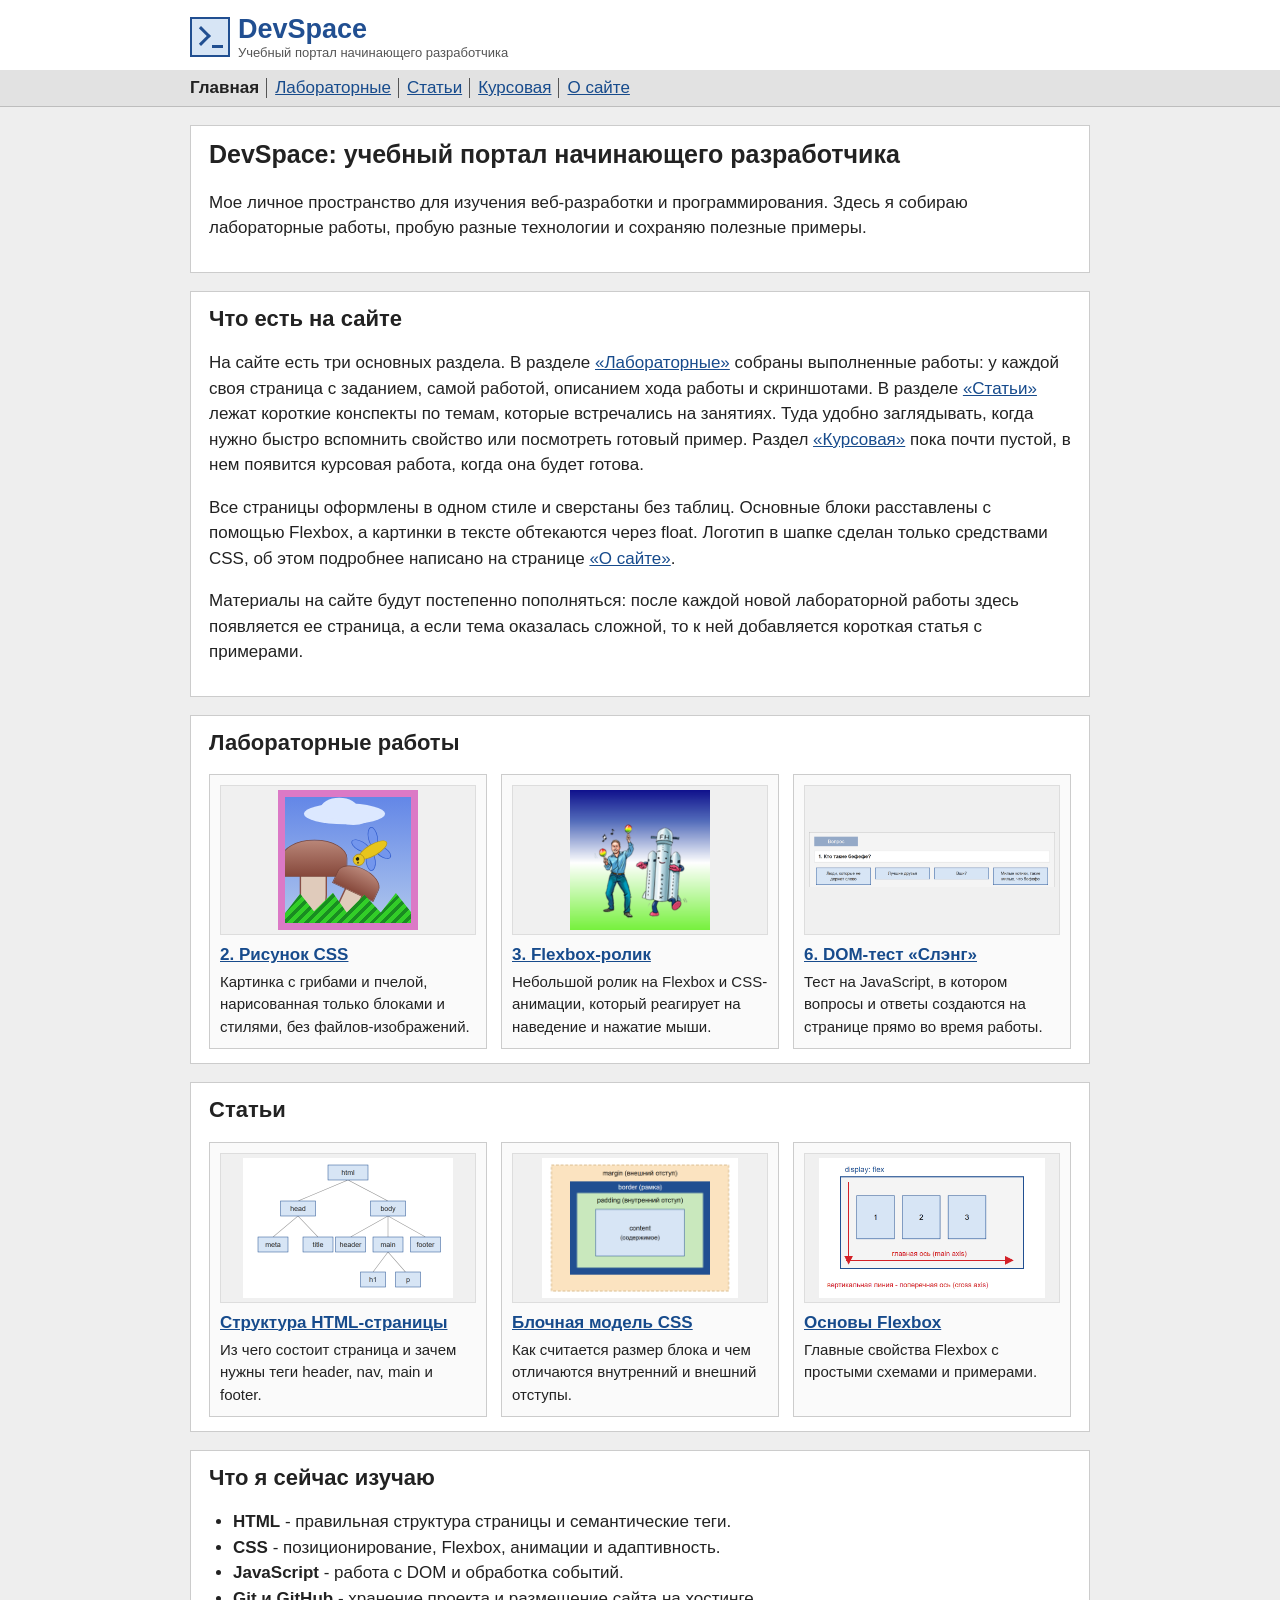
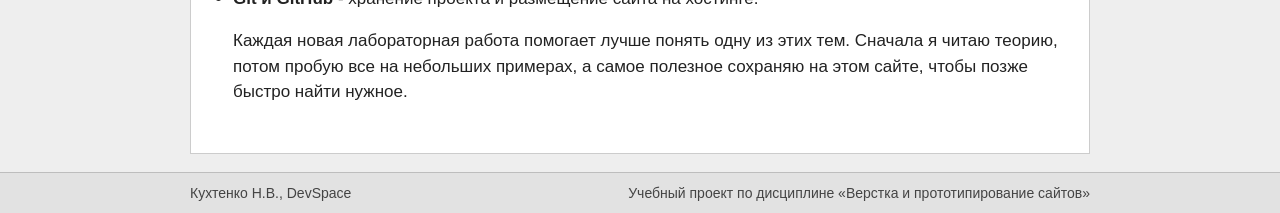
<file: index.html>
<!DOCTYPE html>
<html lang="ru">
<head>
  <meta charset="UTF-8">
  <meta name="viewport" content="width=device-width, initial-scale=1.0">
  <meta name="description" content="DevSpace - учебный портал начинающего разработчика: лабораторные работы по вёрстке, статьи о программировании и примеры HTML, CSS и JavaScript.">
  <title>DevSpace - учебный портал начинающего разработчика</title>
  <link rel="icon" type="image/png" href="images/favicon.png">
  <link rel="stylesheet" href="css/style.css">
  <link rel="stylesheet" href="css/pic.css">
</head>
<body>
  <header class="site-header">
    <input class="menu-toggle" id="menu-toggle" type="checkbox">
    <div class="container header-inner">
      <a class="brand" href="index.html" aria-label="DevSpace - главная страница">
        <span class="logo" aria-hidden="true"></span>
        <span>DevSpace<small>Учебный портал начинающего разработчика</small></span>
      </a>
      <label class="menu-btn" for="menu-toggle">Меню</label>
    </div>
    <nav class="site-nav" aria-label="Основное меню">
      <div class="container nav-inner">
        <a class="active" href="index.html">Главная</a>
        <a href="pages/labs.html">Лабораторные</a>
        <a href="pages/articles.html">Статьи</a>
        <a href="pages/coursework.html">Курсовая</a>
        <a href="pages/about.html">О сайте</a>
      </div>
    </nav>
  </header>

  <main class="container" id="content">
    <section class="intro" id="about" aria-labelledby="about-title">
      <h1 id="about-title">DevSpace: учебный портал начинающего разработчика</h1>
      <p>Мое личное пространство для изучения веб-разработки и программирования. Здесь я собираю лабораторные работы, пробую разные технологии и сохраняю полезные примеры.</p>
    </section>

    <section class="box" aria-labelledby="what-title">
      <h2 id="what-title">Что есть на сайте</h2>
      <p>На сайте есть три основных раздела. В разделе <a href="pages/labs.html">«Лабораторные»</a> собраны выполненные работы: у каждой своя страница с заданием, самой работой, описанием хода работы и скриншотами. В разделе <a href="pages/articles.html">«Статьи»</a> лежат короткие конспекты по темам, которые встречались на занятиях. Туда удобно заглядывать, когда нужно быстро вспомнить свойство или посмотреть готовый пример. Раздел <a href="pages/coursework.html">«Курсовая»</a> пока почти пустой, в нем появится курсовая работа, когда она будет готова.</p>
      <p>Все страницы оформлены в одном стиле и сверстаны без таблиц. Основные блоки расставлены с помощью Flexbox, а картинки в тексте обтекаются через float. Логотип в шапке сделан только средствами CSS, об этом подробнее написано на странице <a href="pages/about.html">«О сайте»</a>.</p>
      <p>Материалы на сайте будут постепенно пополняться: после каждой новой лабораторной работы здесь появляется ее страница, а если тема оказалась сложной, то к ней добавляется короткая статья с примерами.</p>
    </section>

    <section class="box" id="labs" aria-labelledby="labs-title">
      <h2 id="labs-title">Лабораторные работы</h2>
      <div class="cards">
        <article class="card">
          <a class="card-drawing" href="pages/lab2.html">
            <div class="picture" role="img" aria-label="Рисунок на CSS: облако, два гриба, пчела и трава">
              <div class="picture__scene" aria-hidden="true">
                <div class="cloud"></div>
                <div class="mushroom mushroom--large">
                  <div class="mushroom__stem"></div>
                  <div class="mushroom__cap"></div>
                </div>
                <div class="mushroom mushroom--small">
                  <div class="mushroom__stem"></div>
                  <div class="mushroom__cap"></div>
                </div>
                <div class="bee">
                  <span class="bee__wing bee__wing--top-left"></span>
                  <span class="bee__wing bee__wing--top-right"></span>
                  <span class="bee__wing bee__wing--bottom-left"></span>
                  <span class="bee__wing bee__wing--bottom-right"></span>
                  <span class="bee__body"></span>
                  <span class="bee__head"></span>
                </div>
                <div class="grass"></div>
              </div>
            </div>
          </a>
          <h3><a href="pages/lab2.html">2. Рисунок CSS</a></h3>
          <p>Картинка с грибами и пчелой, нарисованная только блоками и стилями, без файлов-изображений.</p>
        </article>
        <article class="card">
          <a href="pages/lab3.html"><img src="images/lab3/state-idle.png" alt="Кадр из Flexbox-ролика: человек и ракета на цветном фоне"></a>
          <h3><a href="pages/lab3.html">3. Flexbox-ролик</a></h3>
          <p>Небольшой ролик на Flexbox и CSS-анимации, который реагирует на наведение и нажатие мыши.</p>
        </article>
        <article class="card">
          <a href="pages/lab6.html"><img src="images/lab6/test-start.png" alt="DOM-тест: вопрос и четыре варианта ответа"></a>
          <h3><a href="pages/lab6.html">6. DOM-тест «Слэнг»</a></h3>
          <p>Тест на JavaScript, в котором вопросы и ответы создаются на странице прямо во время работы.</p>
        </article>
      </div>
    </section>

    <section class="box" id="articles" aria-labelledby="articles-title">
      <h2 id="articles-title">Статьи</h2>
      <div class="cards">
        <article class="card">
          <a href="pages/article-html.html"><img src="images/articles/html-tree.png" alt="Дерево тегов HTML-страницы"></a>
          <h3><a href="pages/article-html.html">Структура HTML-страницы</a></h3>
          <p>Из чего состоит страница и зачем нужны теги header, nav, main и footer.</p>
        </article>
        <article class="card">
          <a href="pages/article-box.html"><img src="images/articles/box-model.png" alt="Схема блочной модели: контент, padding, border и margin"></a>
          <h3><a href="pages/article-box.html">Блочная модель CSS</a></h3>
          <p>Как считается размер блока и чем отличаются внутренний и внешний отступы.</p>
        </article>
        <article class="card">
          <a href="pages/article-flex.html"><img src="images/articles/flex-axes.png" alt="Схема осей Flexbox: главная и поперечная"></a>
          <h3><a href="pages/article-flex.html">Основы Flexbox</a></h3>
          <p>Главные свойства Flexbox с простыми схемами и примерами.</p>
        </article>
      </div>
    </section>

    <section class="box" aria-labelledby="learn-title">
      <h2 id="learn-title">Что я сейчас изучаю</h2>
      <ul>
        <li><b>HTML</b> - правильная структура страницы и семантические теги.</li>
        <li><b>CSS</b> - позиционирование, Flexbox, анимации и адаптивность.</li>
        <li><b>JavaScript</b> - работа с DOM и обработка событий.</li>
        <li><b>Git и GitHub</b> - хранение проекта и размещение сайта на хостинге.</li>
        <p>Каждая новая лабораторная работа помогает лучше понять одну из этих тем. Сначала я читаю теорию, потом пробую все на небольших примерах, а самое полезное сохраняю на этом сайте, чтобы позже быстро найти нужное.</p>
      </ul>
    </section>
  </main>

  <footer class="site-footer">
    <div class="container footer-inner">
      <span>Кухтенко Н.В., DevSpace</span>
      <span>Учебный проект по дисциплине «Верстка и прототипирование сайтов»</span>
    </div>
  </footer>
</body>
</html>
</file>
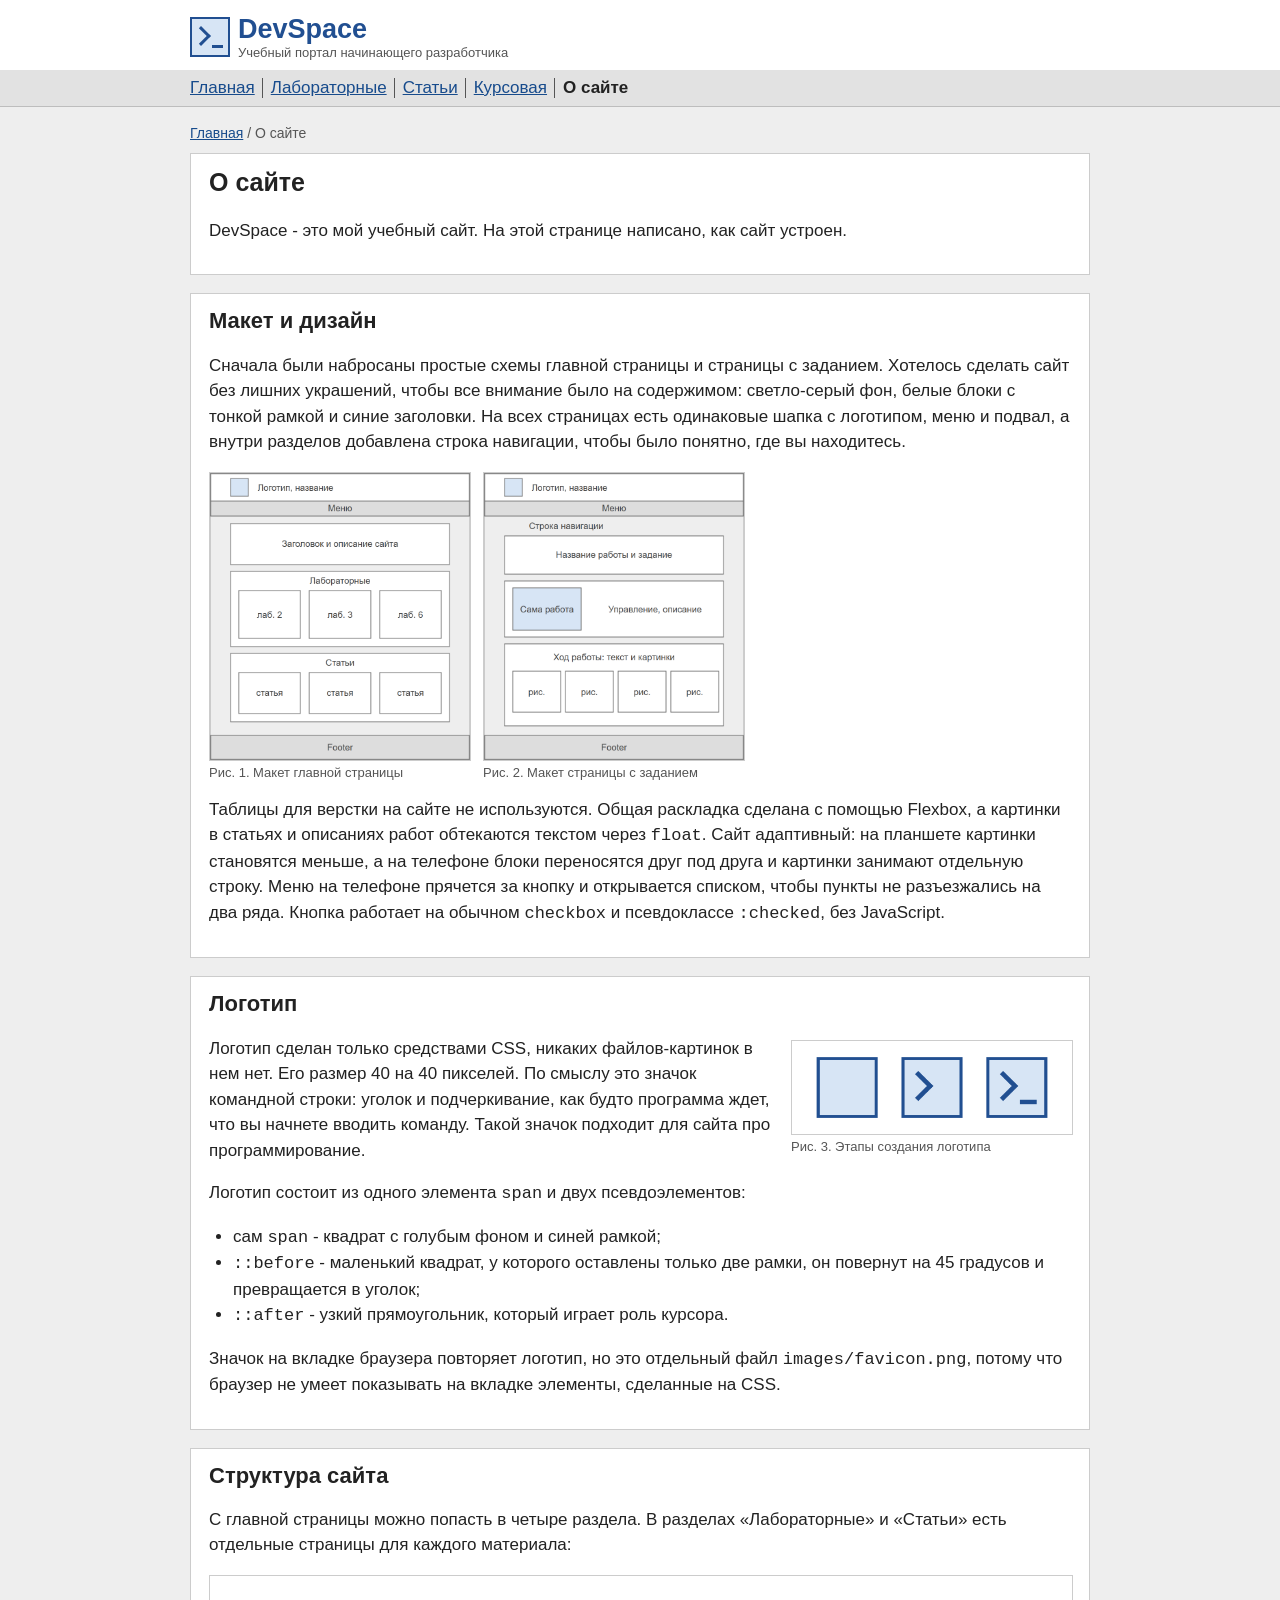
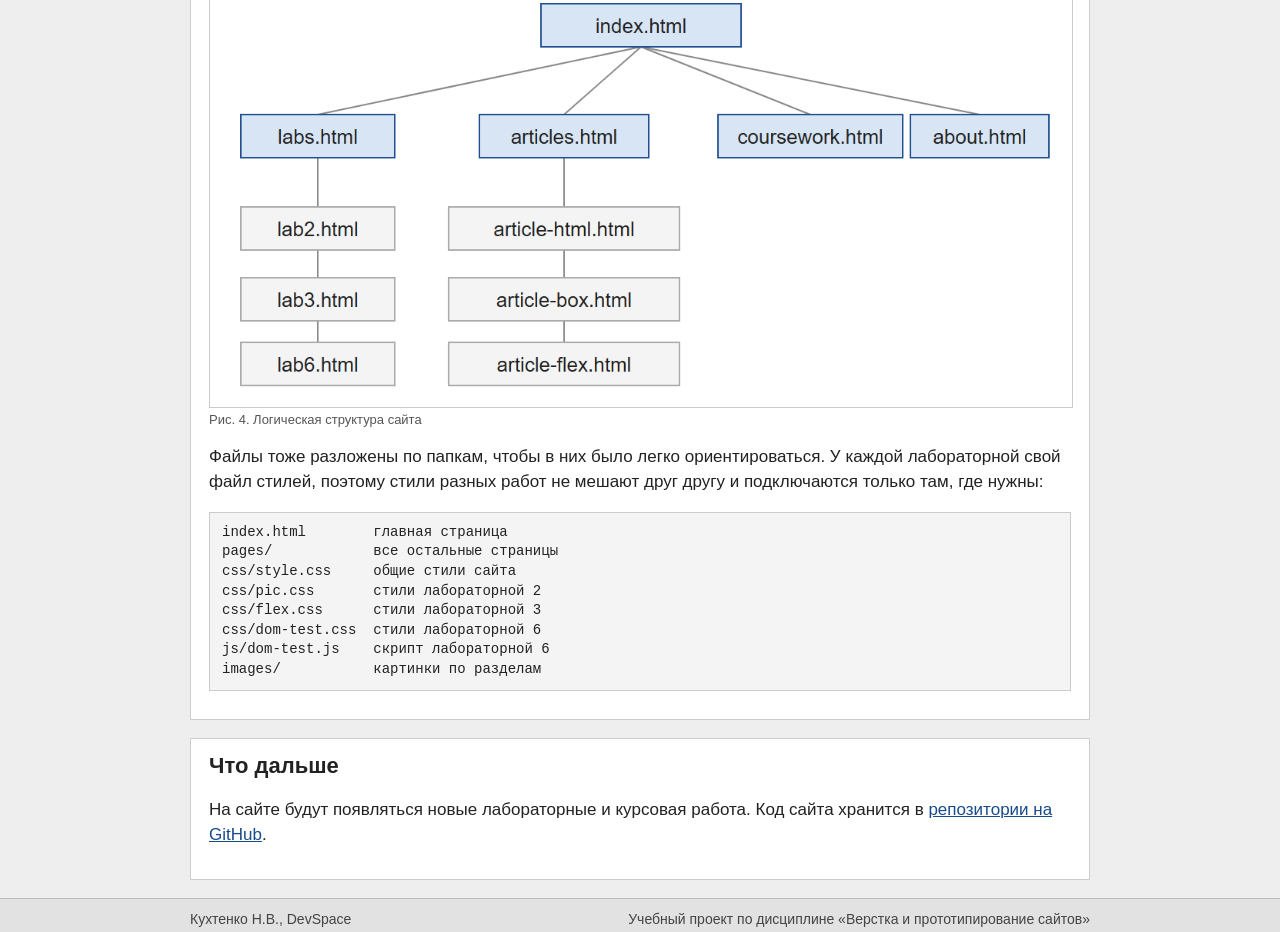
<file: pages/about.html>
<!DOCTYPE html>
<html lang="ru">
<head>
  <meta charset="UTF-8">
  <meta name="viewport" content="width=device-width, initial-scale=1.0">
  <meta name="description" content="Как устроен сайт DevSpace: макеты страниц, логотип на CSS и структура файлов.">
  <title>О сайте - DevSpace</title>
  <link rel="icon" type="image/png" href="../images/favicon.png">
  <link rel="stylesheet" href="../css/style.css">
</head>
<body>
  <header class="site-header">
    <input class="menu-toggle" id="menu-toggle" type="checkbox">
    <div class="container header-inner">
      <a class="brand" href="../index.html" aria-label="DevSpace - главная страница">
        <span class="logo" aria-hidden="true"></span>
        <span>DevSpace<small>Учебный портал начинающего разработчика</small></span>
      </a>
      <label class="menu-btn" for="menu-toggle">Меню</label>
    </div>
    <nav class="site-nav" aria-label="Основное меню">
      <div class="container nav-inner">
        <a href="../index.html">Главная</a>
        <a href="labs.html">Лабораторные</a>
        <a href="articles.html">Статьи</a>
        <a href="coursework.html">Курсовая</a>
        <a class="active" href="about.html">О сайте</a>
      </div>
    </nav>
  </header>

  <main class="container" id="content">
    <p class="breadcrumbs"><a href="../index.html">Главная</a> / О сайте</p>

    <section class="intro">
      <h1>О сайте</h1>
      <p>DevSpace - это мой учебный сайт. На этой странице написано, как сайт устроен.</p>
    </section>

    <section class="box" aria-labelledby="design-title">
      <h2 id="design-title">Макет и дизайн</h2>
      <p>Сначала были набросаны простые схемы главной страницы и страницы с заданием. Хотелось сделать сайт без лишних украшений, чтобы все внимание было на содержимом: светло-серый фон, белые блоки с тонкой рамкой и синие заголовки. На всех страницах есть одинаковые шапка с логотипом, меню и подвал, а внутри разделов добавлена строка навигации, чтобы было понятно, где вы находитесь.</p>
      <div class="pics-row">
        <figure class="pic">
          <img src="../images/about/mockup-home.png" alt="Макет главной страницы: шапка, меню, описание, карточки лабораторных и статей, подвал">
          <figcaption>Рис. 1. Макет главной страницы</figcaption>
        </figure>
        <figure class="pic">
          <img src="../images/about/mockup-lab.png" alt="Макет страницы с заданием: шапка, меню, описание, работа, ход работы и подвал">
          <figcaption>Рис. 2. Макет страницы с заданием</figcaption>
        </figure>
      </div>
      <p>Таблицы для верстки на сайте не используются. Общая раскладка сделана с помощью Flexbox, а картинки в статьях и описаниях работ обтекаются текстом через <code>float</code>. Сайт адаптивный: на планшете картинки становятся меньше, а на телефоне блоки переносятся друг под друга и картинки занимают отдельную строку. Меню на телефоне прячется за кнопку и открывается списком, чтобы пункты не разъезжались на два ряда. Кнопка работает на обычном <code>checkbox</code> и псевдоклассе <code>:checked</code>, без JavaScript.</p>
    </section>

    <section class="box" aria-labelledby="logo-title">
      <h2 id="logo-title">Логотип</h2>
      <figure class="pic pic-right">
        <img src="../images/about/logo-steps.png" alt="Три этапа логотипа: пустой квадрат, квадрат с уголком и квадрат с уголком и чертой">
        <figcaption>Рис. 3. Этапы создания логотипа</figcaption>
      </figure>
      <p>Логотип сделан только средствами CSS, никаких файлов-картинок в нем нет. Его размер 40 на 40 пикселей. По смыслу это значок командной строки: уголок и подчеркивание, как будто программа ждет, что вы начнете вводить команду. Такой значок подходит для сайта про программирование.</p>
      <p>Логотип состоит из одного элемента <code>span</code> и двух псевдоэлементов:</p>
      <ul>
        <li>сам <code>span</code> - квадрат с голубым фоном и синей рамкой;</li>
        <li><code>::before</code> - маленький квадрат, у которого оставлены только две рамки, он повернут на 45 градусов и превращается в уголок;</li>
        <li><code>::after</code> - узкий прямоугольник, который играет роль курсора.</li>
      </ul>
      <p>Значок на вкладке браузера повторяет логотип, но это отдельный файл <code>images/favicon.png</code>, потому что браузер не умеет показывать на вкладке элементы, сделанные на CSS.</p>
    </section>

    <section class="box" aria-labelledby="structure-title">
      <h2 id="structure-title">Структура сайта</h2>
      <p>С главной страницы можно попасть в четыре раздела. В разделах «Лабораторные» и «Статьи» есть отдельные страницы для каждого материала:</p>
      <figure class="pic">
        <img src="../images/about/site-map.png" alt="Карта сайта: главная страница, четыре раздела и вложенные страницы лабораторных и статей">
        <figcaption>Рис. 4. Логическая структура сайта</figcaption>
      </figure>
      <p>Файлы тоже разложены по папкам, чтобы в них было легко ориентироваться. У каждой лабораторной свой файл стилей, поэтому стили разных работ не мешают друг другу и подключаются только там, где нужны:</p>
      <pre><code>index.html        главная страница
pages/            все остальные страницы
css/style.css     общие стили сайта
css/pic.css       стили лабораторной 2
css/flex.css      стили лабораторной 3
css/dom-test.css  стили лабораторной 6
js/dom-test.js    скрипт лабораторной 6
images/           картинки по разделам</code></pre>
    </section>

    <section class="box" aria-labelledby="next-title">
      <h2 id="next-title">Что дальше</h2>
      <p>На сайте будут появляться новые лабораторные и курсовая работа. Код сайта хранится в <a href="https://github.com/nhd1232/Site_Kuhtenko">репозитории на GitHub</a>.</p>
    </section>
  </main>

  <footer class="site-footer">
    <div class="container footer-inner">
      <span>Кухтенко Н.В., DevSpace</span>
      <span>Учебный проект по дисциплине «Верстка и прототипирование сайтов»</span>
    </div>
  </footer>
</body>
</html>
</file>
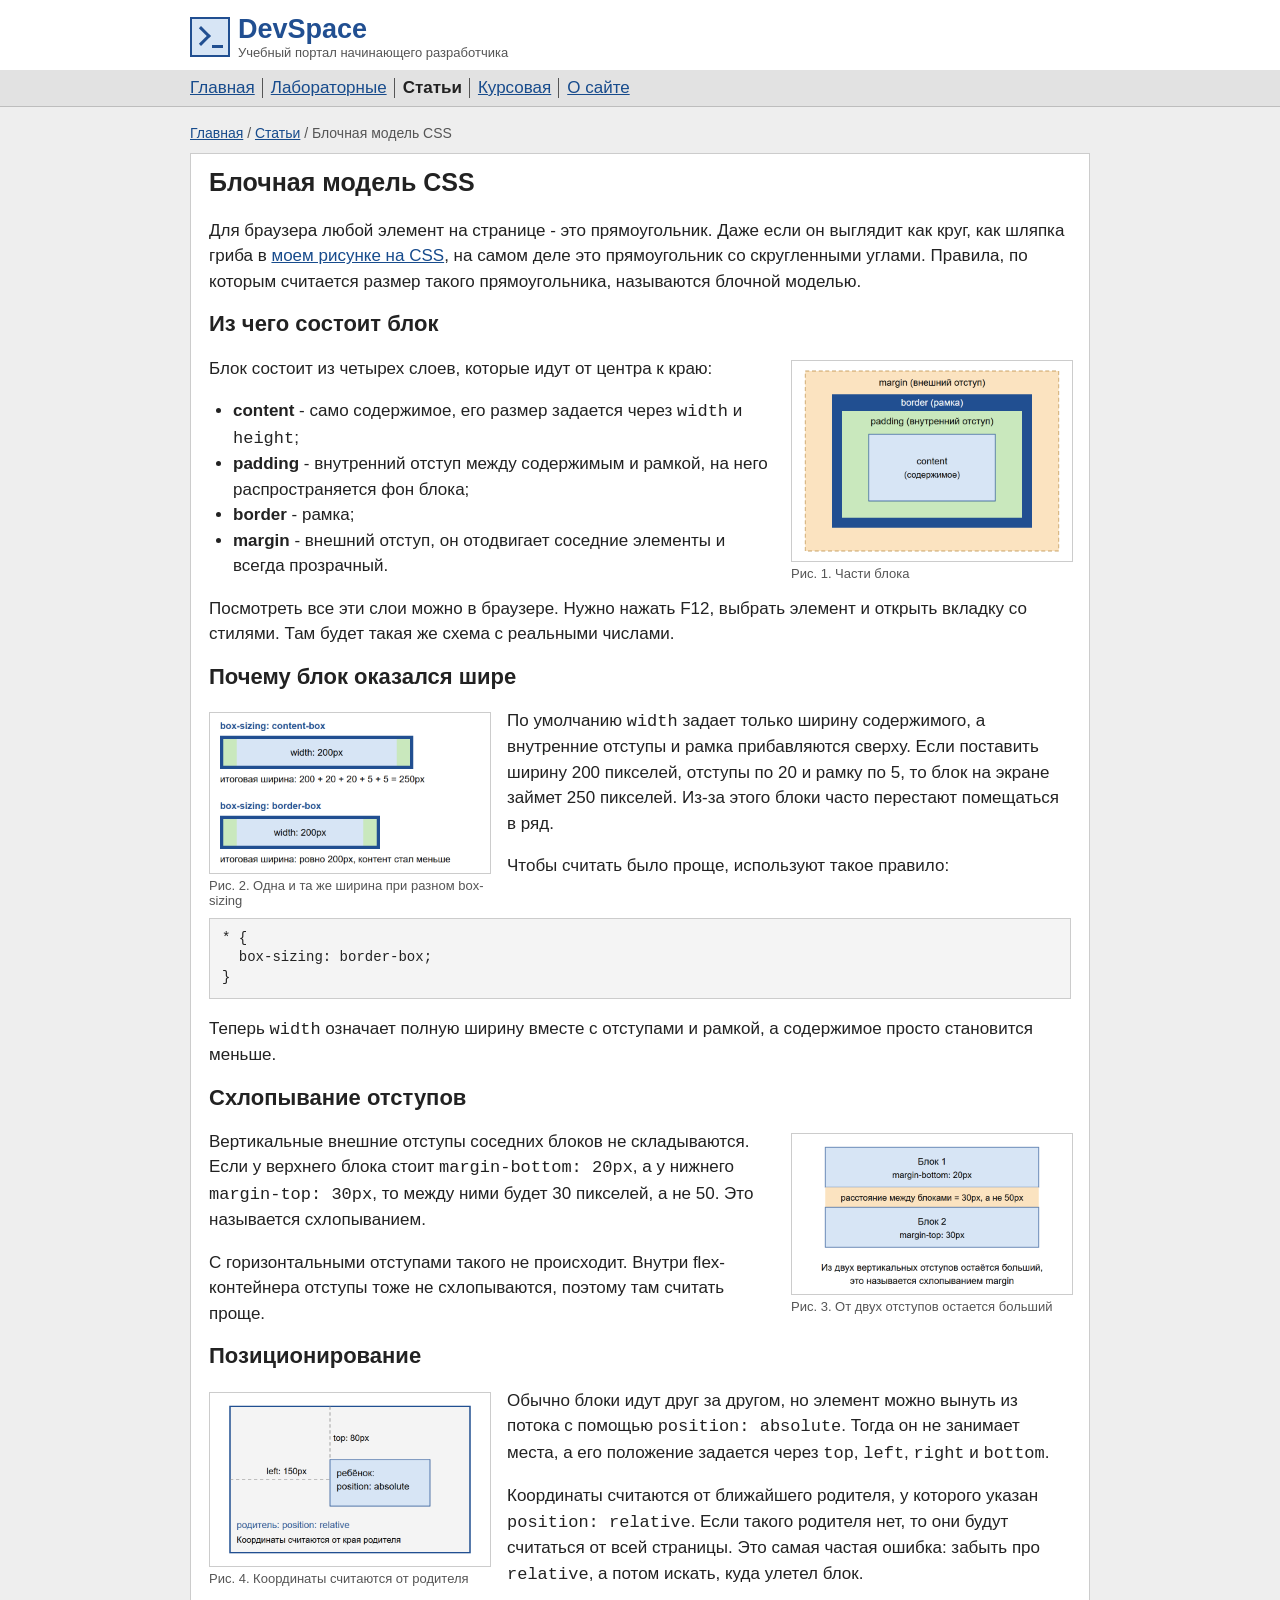
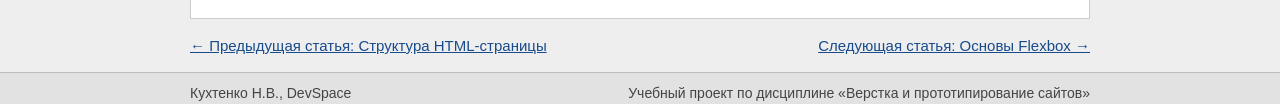
<file: pages/article-box.html>
<!DOCTYPE html>
<html lang="ru">
<head>
  <meta charset="UTF-8">
  <meta name="viewport" content="width=device-width, initial-scale=1.0">
  <meta name="description" content="Блочная модель CSS: содержимое, отступы, рамка, box-sizing и позиционирование.">
  <title>Блочная модель CSS - DevSpace</title>
  <link rel="icon" type="image/png" href="../images/favicon.png">
  <link rel="stylesheet" href="../css/style.css">
</head>
<body>
  <header class="site-header">
    <input class="menu-toggle" id="menu-toggle" type="checkbox">
    <div class="container header-inner">
      <a class="brand" href="../index.html" aria-label="DevSpace - главная страница">
        <span class="logo" aria-hidden="true"></span>
        <span>DevSpace<small>Учебный портал начинающего разработчика</small></span>
      </a>
      <label class="menu-btn" for="menu-toggle">Меню</label>
    </div>
    <nav class="site-nav" aria-label="Основное меню">
      <div class="container nav-inner">
        <a href="../index.html">Главная</a>
        <a href="labs.html">Лабораторные</a>
        <a class="active" href="articles.html">Статьи</a>
        <a href="coursework.html">Курсовая</a>
        <a href="about.html">О сайте</a>
      </div>
    </nav>
  </header>

  <main class="container" id="content">
    <p class="breadcrumbs"><a href="../index.html">Главная</a> / <a href="articles.html">Статьи</a> / Блочная модель CSS</p>

    <article class="box">
      <h1>Блочная модель CSS</h1>
      <p>Для браузера любой элемент на странице - это прямоугольник. Даже если он выглядит как круг, как шляпка гриба в <a href="lab2.html">моем рисунке на CSS</a>, на самом деле это прямоугольник со скругленными углами. Правила, по которым считается размер такого прямоугольника, называются блочной моделью.</p>

      <h2>Из чего состоит блок</h2>
      <figure class="pic pic-right">
        <img src="../images/articles/box-model.png" alt="Схема блочной модели: контент, padding, border и margin">
        <figcaption>Рис. 1. Части блока</figcaption>
      </figure>
      <p>Блок состоит из четырех слоев, которые идут от центра к краю:</p>
      <ul>
        <li><b>content</b> - само содержимое, его размер задается через <code>width</code> и <code>height</code>;</li>
        <li><b>padding</b> - внутренний отступ между содержимым и рамкой, на него распространяется фон блока;</li>
        <li><b>border</b> - рамка;</li>
        <li><b>margin</b> - внешний отступ, он отодвигает соседние элементы и всегда прозрачный.</li>
      </ul>
      <p>Посмотреть все эти слои можно в браузере. Нужно нажать F12, выбрать элемент и открыть вкладку со стилями. Там будет такая же схема с реальными числами.</p>

      <h2>Почему блок оказался шире</h2>
      <figure class="pic pic-left">
        <img src="../images/articles/box-sizing.png" alt="Сравнение: при content-box итоговая ширина 250 пикселей, при border-box ровно 200">
        <figcaption>Рис. 2. Одна и та же ширина при разном box-sizing</figcaption>
      </figure>
      <p>По умолчанию <code>width</code> задает только ширину содержимого, а внутренние отступы и рамка прибавляются сверху. Если поставить ширину 200 пикселей, отступы по 20 и рамку по 5, то блок на экране займет 250 пикселей. Из-за этого блоки часто перестают помещаться в ряд.</p>
      <p>Чтобы считать было проще, используют такое правило:</p>
      <pre><code>* {
  box-sizing: border-box;
}</code></pre>
      <p>Теперь <code>width</code> означает полную ширину вместе с отступами и рамкой, а содержимое просто становится меньше.</p>

      <h2>Схлопывание отступов</h2>
      <figure class="pic pic-right">
        <img src="../images/articles/box-margin.png" alt="Два блока друг над другом: отступы 20 и 30 пикселей дают расстояние 30 пикселей">
        <figcaption>Рис. 3. От двух отступов остается больший</figcaption>
      </figure>
      <p>Вертикальные внешние отступы соседних блоков не складываются. Если у верхнего блока стоит <code>margin-bottom: 20px</code>, а у нижнего <code>margin-top: 30px</code>, то между ними будет 30 пикселей, а не 50. Это называется схлопыванием.</p>
      <p>С горизонтальными отступами такого не происходит. Внутри flex-контейнера отступы тоже не схлопываются, поэтому там считать проще.</p>

      <h2>Позиционирование</h2>
      <figure class="pic pic-left">
        <img src="../images/articles/box-position.png" alt="Дочерний блок с абсолютным позиционированием внутри родителя, координаты считаются от края родителя">
        <figcaption>Рис. 4. Координаты считаются от родителя</figcaption>
      </figure>
      <p>Обычно блоки идут друг за другом, но элемент можно вынуть из потока с помощью <code>position: absolute</code>. Тогда он не занимает места, а его положение задается через <code>top</code>, <code>left</code>, <code>right</code> и <code>bottom</code>.</p>
      <p>Координаты считаются от ближайшего родителя, у которого указан <code>position: relative</code>. Если такого родителя нет, то они будут считаться от всей страницы. Это самая частая ошибка: забыть про <code>relative</code>, а потом искать, куда улетел блок.</p>
    </article>

    <p class="pager">
      <a href="article-html.html">&larr; Предыдущая статья: Структура HTML-страницы</a>
      <a href="article-flex.html">Следующая статья: Основы Flexbox &rarr;</a>
    </p>
  </main>

  <footer class="site-footer">
    <div class="container footer-inner">
      <span>Кухтенко Н.В., DevSpace</span>
      <span>Учебный проект по дисциплине «Верстка и прототипирование сайтов»</span>
    </div>
  </footer>
</body>
</html>
</file>
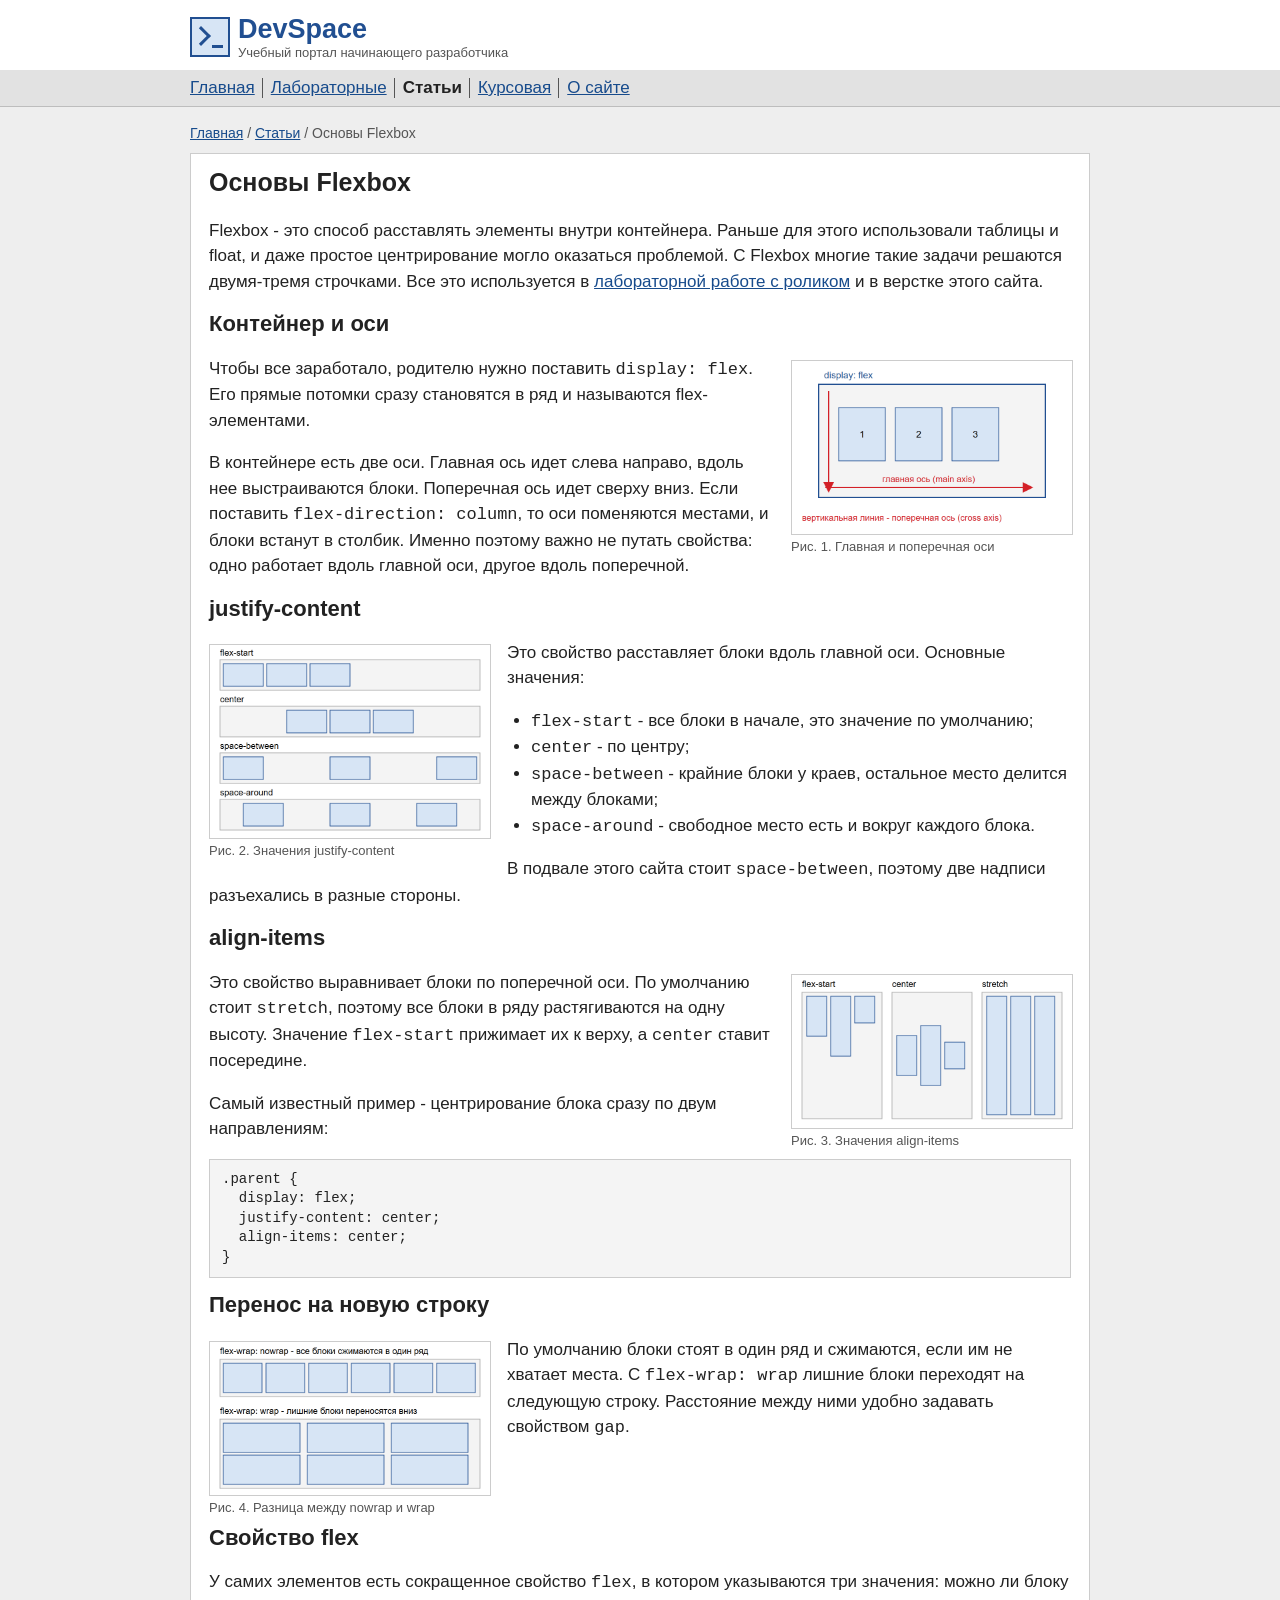
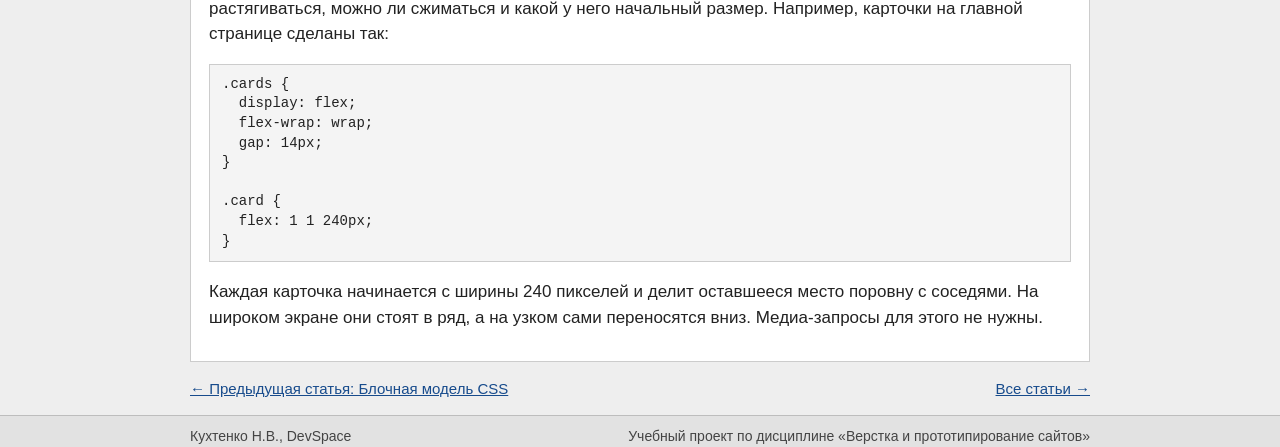
<file: pages/article-flex.html>
<!DOCTYPE html>
<html lang="ru">
<head>
  <meta charset="UTF-8">
  <meta name="viewport" content="width=device-width, initial-scale=1.0">
  <meta name="description" content="Основы Flexbox: оси, justify-content, align-items, flex-wrap и свойство flex.">
  <title>Основы Flexbox - DevSpace</title>
  <link rel="icon" type="image/png" href="../images/favicon.png">
  <link rel="stylesheet" href="../css/style.css">
</head>
<body>
  <header class="site-header">
    <input class="menu-toggle" id="menu-toggle" type="checkbox">
    <div class="container header-inner">
      <a class="brand" href="../index.html" aria-label="DevSpace - главная страница">
        <span class="logo" aria-hidden="true"></span>
        <span>DevSpace<small>Учебный портал начинающего разработчика</small></span>
      </a>
      <label class="menu-btn" for="menu-toggle">Меню</label>
    </div>
    <nav class="site-nav" aria-label="Основное меню">
      <div class="container nav-inner">
        <a href="../index.html">Главная</a>
        <a href="labs.html">Лабораторные</a>
        <a class="active" href="articles.html">Статьи</a>
        <a href="coursework.html">Курсовая</a>
        <a href="about.html">О сайте</a>
      </div>
    </nav>
  </header>

  <main class="container" id="content">
    <p class="breadcrumbs"><a href="../index.html">Главная</a> / <a href="articles.html">Статьи</a> / Основы Flexbox</p>

    <article class="box">
      <h1>Основы Flexbox</h1>
      <p>Flexbox - это способ расставлять элементы внутри контейнера. Раньше для этого использовали таблицы и float, и даже простое центрирование могло оказаться проблемой. С Flexbox многие такие задачи решаются двумя-тремя строчками. Все это используется в <a href="lab3.html">лабораторной работе с роликом</a> и в верстке этого сайта.</p>

      <h2>Контейнер и оси</h2>
      <figure class="pic pic-right">
        <img src="../images/articles/flex-axes.png" alt="Схема flex-контейнера с тремя блоками, главной и поперечной осями">
        <figcaption>Рис. 1. Главная и поперечная оси</figcaption>
      </figure>
      <p>Чтобы все заработало, родителю нужно поставить <code>display: flex</code>. Его прямые потомки сразу становятся в ряд и называются flex-элементами.</p>
      <p>В контейнере есть две оси. Главная ось идет слева направо, вдоль нее выстраиваются блоки. Поперечная ось идет сверху вниз. Если поставить <code>flex-direction: column</code>, то оси поменяются местами, и блоки встанут в столбик. Именно поэтому важно не путать свойства: одно работает вдоль главной оси, другое вдоль поперечной.</p>

      <h2>justify-content</h2>
      <figure class="pic pic-left">
        <img src="../images/articles/flex-justify.png" alt="Четыре варианта расстановки блоков вдоль главной оси">
        <figcaption>Рис. 2. Значения justify-content</figcaption>
      </figure>
      <p>Это свойство расставляет блоки вдоль главной оси. Основные значения:</p>
      <ul>
        <li><code>flex-start</code> - все блоки в начале, это значение по умолчанию;</li>
        <li><code>center</code> - по центру;</li>
        <li><code>space-between</code> - крайние блоки у краев, остальное место делится между блоками;</li>
        <li><code>space-around</code> - свободное место есть и вокруг каждого блока.</li>
      </ul>
      <p>В подвале этого сайта стоит <code>space-between</code>, поэтому две надписи разъехались в разные стороны.</p>

      <h2>align-items</h2>
      <figure class="pic pic-right">
        <img src="../images/articles/flex-align.png" alt="Три варианта выравнивания блоков по поперечной оси">
        <figcaption>Рис. 3. Значения align-items</figcaption>
      </figure>
      <p>Это свойство выравнивает блоки по поперечной оси. По умолчанию стоит <code>stretch</code>, поэтому все блоки в ряду растягиваются на одну высоту. Значение <code>flex-start</code> прижимает их к верху, а <code>center</code> ставит посередине.</p>
      <p>Самый известный пример - центрирование блока сразу по двум направлениям:</p>
      <pre><code>.parent {
  display: flex;
  justify-content: center;
  align-items: center;
}</code></pre>

      <h2>Перенос на новую строку</h2>
      <figure class="pic pic-left">
        <img src="../images/articles/flex-wrap.png" alt="Сравнение nowrap и wrap: в первом случае блоки сжаты, во втором перенесены вниз">
        <figcaption>Рис. 4. Разница между nowrap и wrap</figcaption>
      </figure>
      <p>По умолчанию блоки стоят в один ряд и сжимаются, если им не хватает места. С <code>flex-wrap: wrap</code> лишние блоки переходят на следующую строку. Расстояние между ними удобно задавать свойством <code>gap</code>.</p>

      <h2>Свойство flex</h2>
      <p>У самих элементов есть сокращенное свойство <code>flex</code>, в котором указываются три значения: можно ли блоку растягиваться, можно ли сжиматься и какой у него начальный размер. Например, карточки на главной странице сделаны так:</p>
      <pre><code>.cards {
  display: flex;
  flex-wrap: wrap;
  gap: 14px;
}

.card {
  flex: 1 1 240px;
}</code></pre>
      <p>Каждая карточка начинается с ширины 240 пикселей и делит оставшееся место поровну с соседями. На широком экране они стоят в ряд, а на узком сами переносятся вниз. Медиа-запросы для этого не нужны.</p>
    </article>

    <p class="pager">
      <a href="article-box.html">&larr; Предыдущая статья: Блочная модель CSS</a>
      <a href="articles.html">Все статьи &rarr;</a>
    </p>
  </main>

  <footer class="site-footer">
    <div class="container footer-inner">
      <span>Кухтенко Н.В., DevSpace</span>
      <span>Учебный проект по дисциплине «Верстка и прототипирование сайтов»</span>
    </div>
  </footer>
</body>
</html>
</file>
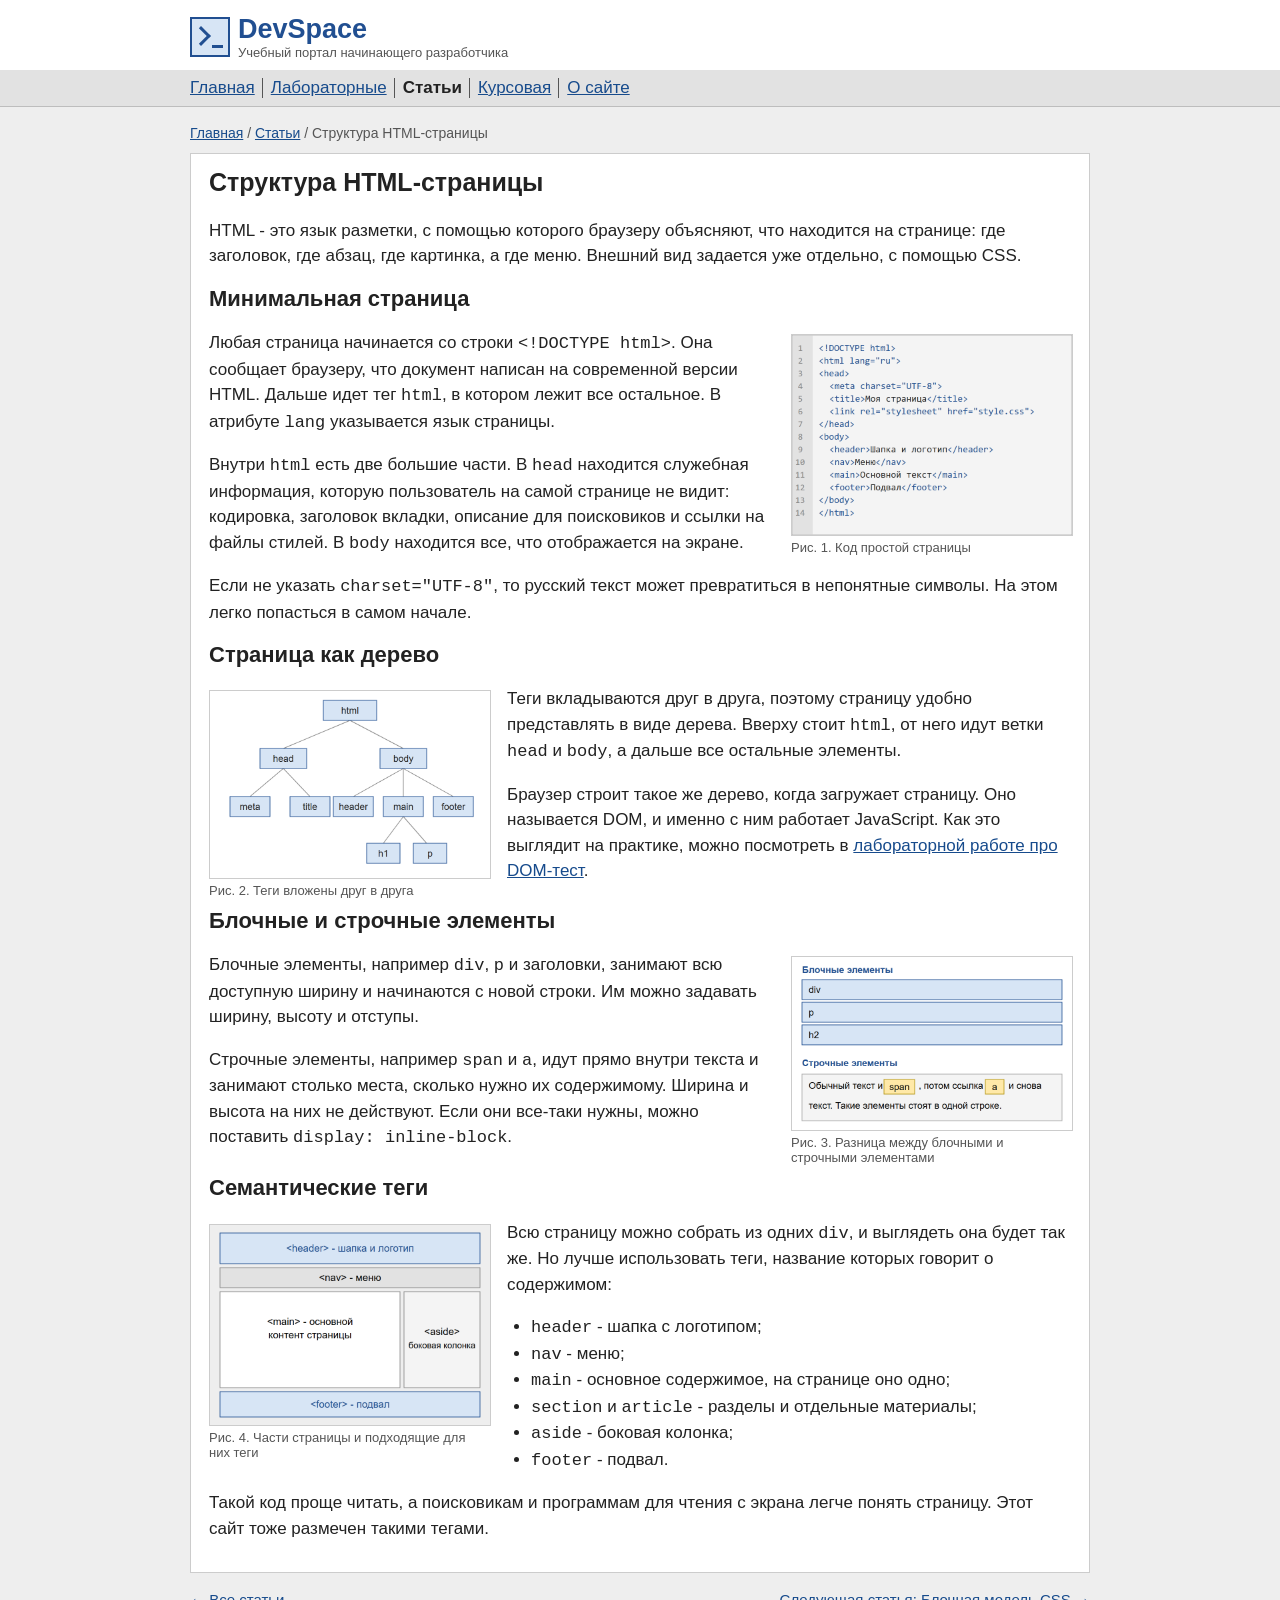
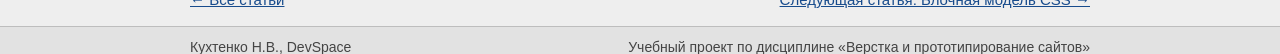
<file: pages/article-html.html>
<!DOCTYPE html>
<html lang="ru">
<head>
  <meta charset="UTF-8">
  <meta name="viewport" content="width=device-width, initial-scale=1.0">
  <meta name="description" content="Из чего состоит HTML-страница: основные теги, блочные и строчные элементы, семантическая разметка.">
  <title>Структура HTML-страницы - DevSpace</title>
  <link rel="icon" type="image/png" href="../images/favicon.png">
  <link rel="stylesheet" href="../css/style.css">
</head>
<body>
  <header class="site-header">
    <input class="menu-toggle" id="menu-toggle" type="checkbox">
    <div class="container header-inner">
      <a class="brand" href="../index.html" aria-label="DevSpace - главная страница">
        <span class="logo" aria-hidden="true"></span>
        <span>DevSpace<small>Учебный портал начинающего разработчика</small></span>
      </a>
      <label class="menu-btn" for="menu-toggle">Меню</label>
    </div>
    <nav class="site-nav" aria-label="Основное меню">
      <div class="container nav-inner">
        <a href="../index.html">Главная</a>
        <a href="labs.html">Лабораторные</a>
        <a class="active" href="articles.html">Статьи</a>
        <a href="coursework.html">Курсовая</a>
        <a href="about.html">О сайте</a>
      </div>
    </nav>
  </header>

  <main class="container" id="content">
    <p class="breadcrumbs"><a href="../index.html">Главная</a> / <a href="articles.html">Статьи</a> / Структура HTML-страницы</p>

    <article class="box">
      <h1>Структура HTML-страницы</h1>
      <p>HTML - это язык разметки, с помощью которого браузеру объясняют, что находится на странице: где заголовок, где абзац, где картинка, а где меню. Внешний вид задается уже отдельно, с помощью CSS.</p>

      <h2>Минимальная страница</h2>
      <figure class="pic pic-right">
        <img src="../images/articles/html-skeleton.png" alt="Пример кода простой HTML-страницы">
        <figcaption>Рис. 1. Код простой страницы</figcaption>
      </figure>
      <p>Любая страница начинается со строки <code>&lt;!DOCTYPE html&gt;</code>. Она сообщает браузеру, что документ написан на современной версии HTML. Дальше идет тег <code>html</code>, в котором лежит все остальное. В атрибуте <code>lang</code> указывается язык страницы.</p>
      <p>Внутри <code>html</code> есть две большие части. В <code>head</code> находится служебная информация, которую пользователь на самой странице не видит: кодировка, заголовок вкладки, описание для поисковиков и ссылки на файлы стилей. В <code>body</code> находится все, что отображается на экране.</p>
      <p>Если не указать <code>charset="UTF-8"</code>, то русский текст может превратиться в непонятные символы. На этом легко попасться в самом начале.</p>

      <h2>Страница как дерево</h2>
      <figure class="pic pic-left">
        <img src="../images/articles/html-tree.png" alt="Дерево тегов: html содержит head и body, в body лежат header, main и footer">
        <figcaption>Рис. 2. Теги вложены друг в друга</figcaption>
      </figure>
      <p>Теги вкладываются друг в друга, поэтому страницу удобно представлять в виде дерева. Вверху стоит <code>html</code>, от него идут ветки <code>head</code> и <code>body</code>, а дальше все остальные элементы.</p>
      <p>Браузер строит такое же дерево, когда загружает страницу. Оно называется DOM, и именно с ним работает JavaScript. Как это выглядит на практике, можно посмотреть в <a href="lab6.html">лабораторной работе про DOM-тест</a>.</p>

      <h2>Блочные и строчные элементы</h2>
      <figure class="pic pic-right">
        <img src="../images/articles/html-block-inline.png" alt="Блочные элементы стоят друг под другом, строчные идут внутри текста">
        <figcaption>Рис. 3. Разница между блочными и строчными элементами</figcaption>
      </figure>
      <p>Блочные элементы, например <code>div</code>, <code>p</code> и заголовки, занимают всю доступную ширину и начинаются с новой строки. Им можно задавать ширину, высоту и отступы.</p>
      <p>Строчные элементы, например <code>span</code> и <code>a</code>, идут прямо внутри текста и занимают столько места, сколько нужно их содержимому. Ширина и высота на них не действуют. Если они все-таки нужны, можно поставить <code>display: inline-block</code>.</p>

      <h2>Семантические теги</h2>
      <figure class="pic pic-left">
        <img src="../images/articles/html-layout.png" alt="Схема страницы: header, nav, main, aside и footer">
        <figcaption>Рис. 4. Части страницы и подходящие для них теги</figcaption>
      </figure>
      <p>Всю страницу можно собрать из одних <code>div</code>, и выглядеть она будет так же. Но лучше использовать теги, название которых говорит о содержимом:</p>
      <ul>
        <li><code>header</code> - шапка с логотипом;</li>
        <li><code>nav</code> - меню;</li>
        <li><code>main</code> - основное содержимое, на странице оно одно;</li>
        <li><code>section</code> и <code>article</code> - разделы и отдельные материалы;</li>
        <li><code>aside</code> - боковая колонка;</li>
        <li><code>footer</code> - подвал.</li>
      </ul>
      <p>Такой код проще читать, а поисковикам и программам для чтения с экрана легче понять страницу. Этот сайт тоже размечен такими тегами.</p>
    </article>

    <p class="pager">
      <a href="articles.html">&larr; Все статьи</a>
      <a href="article-box.html">Следующая статья: Блочная модель CSS &rarr;</a>
    </p>
  </main>

  <footer class="site-footer">
    <div class="container footer-inner">
      <span>Кухтенко Н.В., DevSpace</span>
      <span>Учебный проект по дисциплине «Верстка и прототипирование сайтов»</span>
    </div>
  </footer>
</body>
</html>
</file>
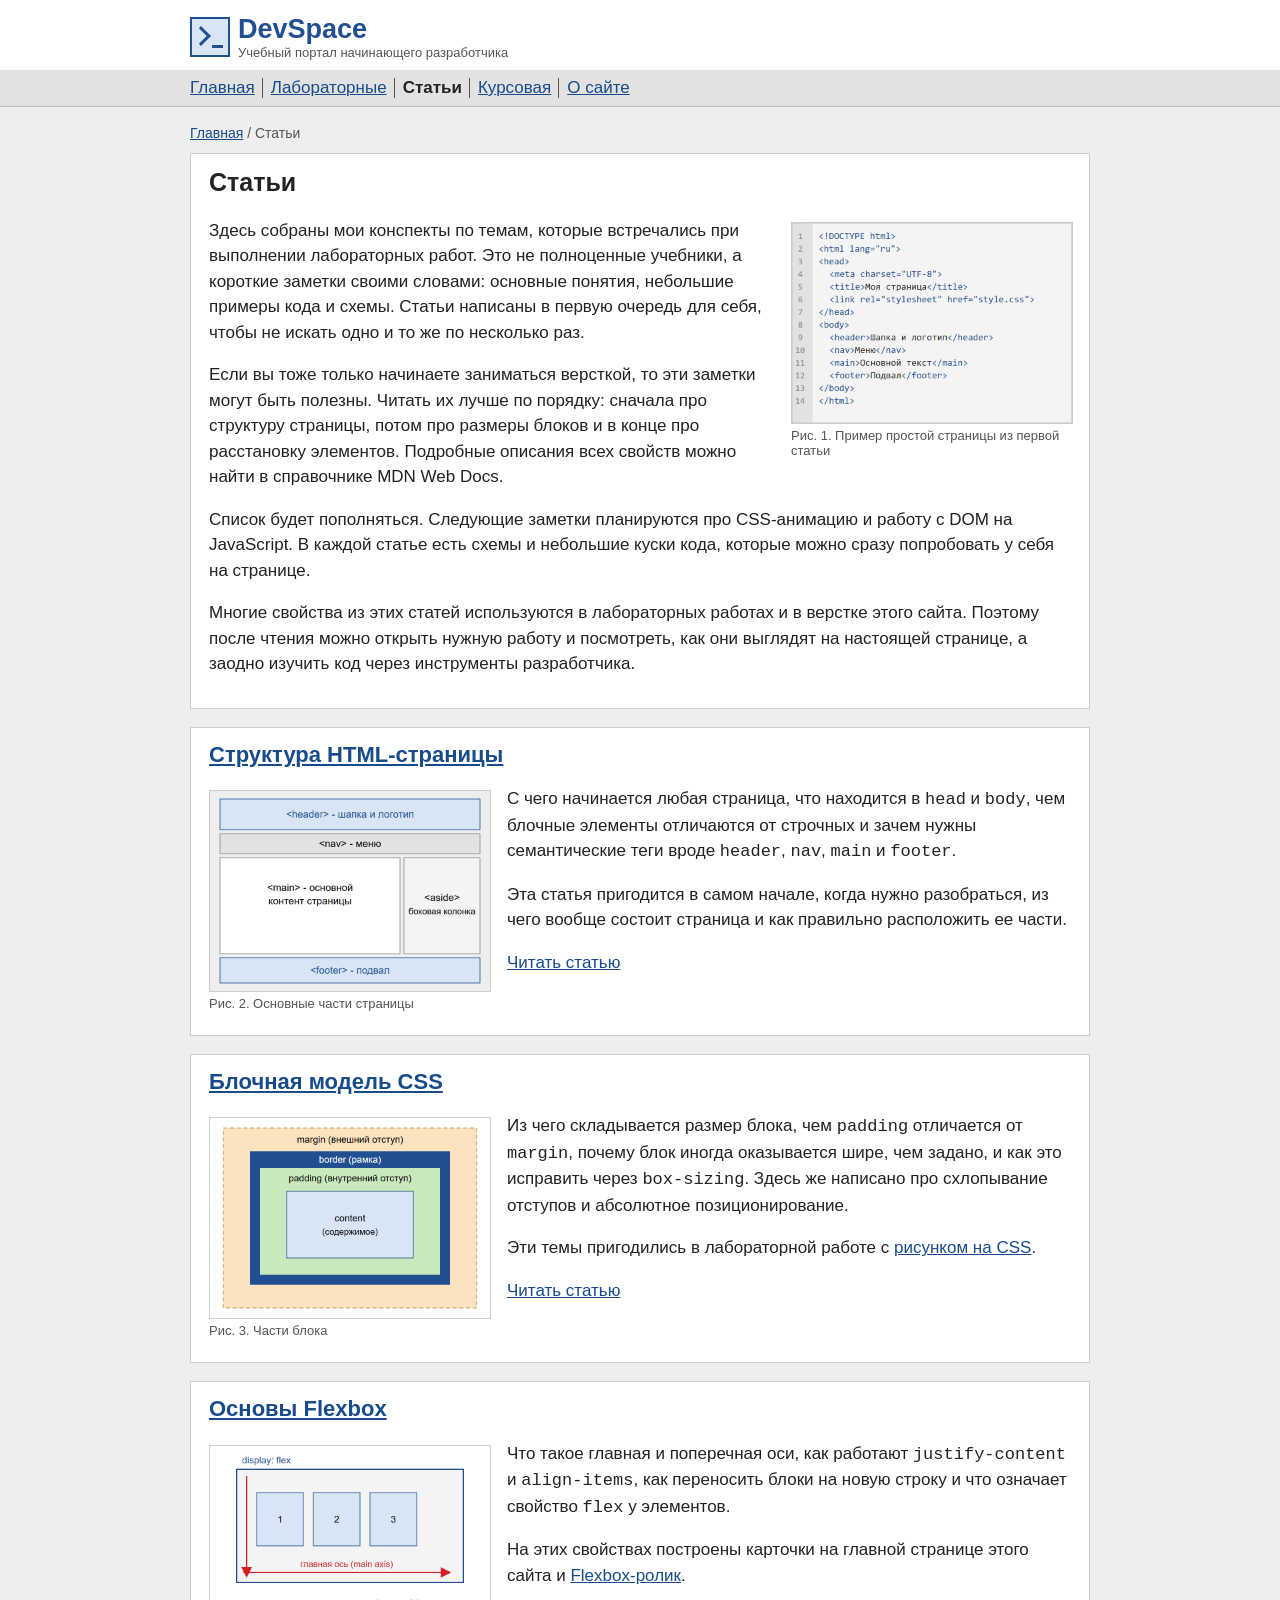
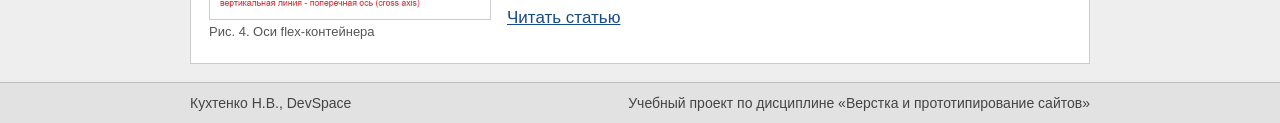
<file: pages/articles.html>
<!DOCTYPE html>
<html lang="ru">
<head>
  <meta charset="UTF-8">
  <meta name="viewport" content="width=device-width, initial-scale=1.0">
  <meta name="description" content="Короткие статьи и конспекты по HTML и CSS для начинающих.">
  <title>Статьи - DevSpace</title>
  <link rel="icon" type="image/png" href="../images/favicon.png">
  <link rel="stylesheet" href="../css/style.css">
</head>
<body>
  <header class="site-header">
    <input class="menu-toggle" id="menu-toggle" type="checkbox">
    <div class="container header-inner">
      <a class="brand" href="../index.html" aria-label="DevSpace - главная страница">
        <span class="logo" aria-hidden="true"></span>
        <span>DevSpace<small>Учебный портал начинающего разработчика</small></span>
      </a>
      <label class="menu-btn" for="menu-toggle">Меню</label>
    </div>
    <nav class="site-nav" aria-label="Основное меню">
      <div class="container nav-inner">
        <a href="../index.html">Главная</a>
        <a href="labs.html">Лабораторные</a>
        <a class="active" href="articles.html">Статьи</a>
        <a href="coursework.html">Курсовая</a>
        <a href="about.html">О сайте</a>
      </div>
    </nav>
  </header>

  <main class="container" id="content">
    <p class="breadcrumbs"><a href="../index.html">Главная</a> / Статьи</p>

    <section class="intro">
      <h1>Статьи</h1>
      <figure class="pic pic-right">
        <img src="../images/articles/html-skeleton.png" alt="Пример кода простой HTML-страницы">
        <figcaption>Рис. 1. Пример простой страницы из первой статьи</figcaption>
      </figure>
      <p>Здесь собраны мои конспекты по темам, которые встречались при выполнении лабораторных работ. Это не полноценные учебники, а короткие заметки своими словами: основные понятия, небольшие примеры кода и схемы. Статьи написаны в первую очередь для себя, чтобы не искать одно и то же по несколько раз.</p>
      <p>Если вы тоже только начинаете заниматься версткой, то эти заметки могут быть полезны. Читать их лучше по порядку: сначала про структуру страницы, потом про размеры блоков и в конце про расстановку элементов. Подробные описания всех свойств можно найти в справочнике MDN Web Docs.</p>
      <p>Список будет пополняться. Следующие заметки планируются про CSS-анимацию и работу с DOM на JavaScript. В каждой статье есть схемы и небольшие куски кода, которые можно сразу попробовать у себя на странице.</p>
      <p>Многие свойства из этих статей используются в лабораторных работах и в верстке этого сайта. Поэтому после чтения можно открыть нужную работу и посмотреть, как они выглядят на настоящей странице, а заодно изучить код через инструменты разработчика.</p>
    </section>

    <section class="box" aria-labelledby="art1-title">
      <h2 id="art1-title"><a href="article-html.html">Структура HTML-страницы</a></h2>
      <figure class="pic pic-left">
        <img src="../images/articles/html-layout.png" alt="Схема страницы: шапка, меню, основная часть, боковая колонка и подвал">
        <figcaption>Рис. 2. Основные части страницы</figcaption>
      </figure>
      <p>С чего начинается любая страница, что находится в <code>head</code> и <code>body</code>, чем блочные элементы отличаются от строчных и зачем нужны семантические теги вроде <code>header</code>, <code>nav</code>, <code>main</code> и <code>footer</code>.</p>
      <p>Эта статья пригодится в самом начале, когда нужно разобраться, из чего вообще состоит страница и как правильно расположить ее части.</p>
      <p><a href="article-html.html">Читать статью</a></p>
    </section>

    <section class="box" aria-labelledby="art2-title">
      <h2 id="art2-title"><a href="article-box.html">Блочная модель CSS</a></h2>
      <figure class="pic pic-left">
        <img src="../images/articles/box-model.png" alt="Схема блочной модели: контент, padding, border и margin">
        <figcaption>Рис. 3. Части блока</figcaption>
      </figure>
      <p>Из чего складывается размер блока, чем <code>padding</code> отличается от <code>margin</code>, почему блок иногда оказывается шире, чем задано, и как это исправить через <code>box-sizing</code>. Здесь же написано про схлопывание отступов и абсолютное позиционирование.</p>
      <p>Эти темы пригодились в лабораторной работе с <a href="lab2.html">рисунком на CSS</a>.</p>
      <p><a href="article-box.html">Читать статью</a></p>
    </section>

    <section class="box" aria-labelledby="art3-title">
      <h2 id="art3-title"><a href="article-flex.html">Основы Flexbox</a></h2>
      <figure class="pic pic-left">
        <img src="../images/articles/flex-axes.png" alt="Схема осей Flexbox: главная и поперечная">
        <figcaption>Рис. 4. Оси flex-контейнера</figcaption>
      </figure>
      <p>Что такое главная и поперечная оси, как работают <code>justify-content</code> и <code>align-items</code>, как переносить блоки на новую строку и что означает свойство <code>flex</code> у элементов.</p>
      <p>На этих свойствах построены карточки на главной странице этого сайта и <a href="lab3.html">Flexbox-ролик</a>.</p>
      <p><a href="article-flex.html">Читать статью</a></p>
    </section>
  </main>

  <footer class="site-footer">
    <div class="container footer-inner">
      <span>Кухтенко Н.В., DevSpace</span>
      <span>Учебный проект по дисциплине «Верстка и прототипирование сайтов»</span>
    </div>
  </footer>
</body>
</html>
</file>
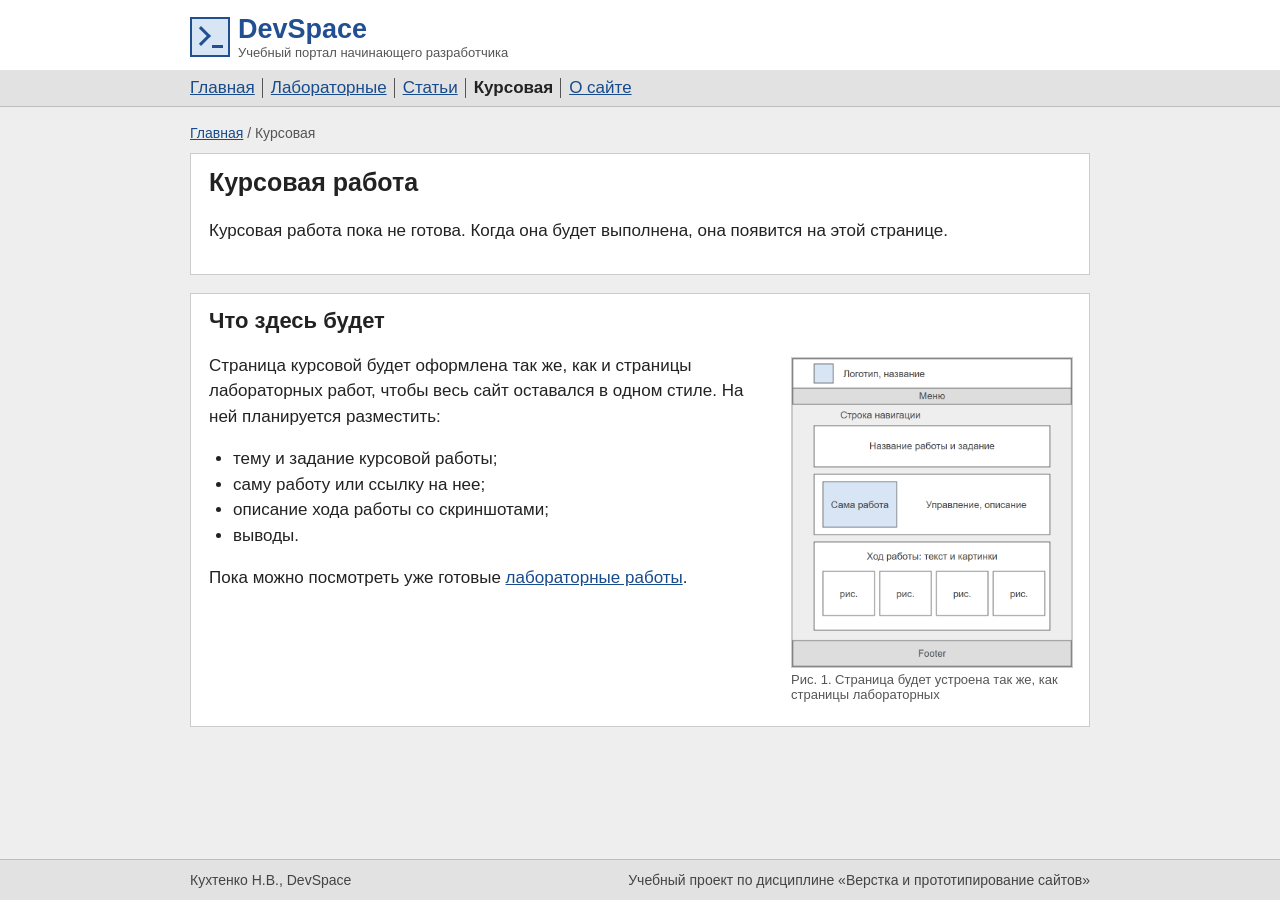
<file: pages/coursework.html>
<!DOCTYPE html>
<html lang="ru">
<head>
  <meta charset="UTF-8">
  <meta name="viewport" content="width=device-width, initial-scale=1.0">
  <meta name="description" content="Страница курсовой работы по дисциплине Верстка и прототипирование сайтов.">
  <title>Курсовая работа - DevSpace</title>
  <link rel="icon" type="image/png" href="../images/favicon.png">
  <link rel="stylesheet" href="../css/style.css">
</head>
<body>
  <header class="site-header">
    <input class="menu-toggle" id="menu-toggle" type="checkbox">
    <div class="container header-inner">
      <a class="brand" href="../index.html" aria-label="DevSpace - главная страница">
        <span class="logo" aria-hidden="true"></span>
        <span>DevSpace<small>Учебный портал начинающего разработчика</small></span>
      </a>
      <label class="menu-btn" for="menu-toggle">Меню</label>
    </div>
    <nav class="site-nav" aria-label="Основное меню">
      <div class="container nav-inner">
        <a href="../index.html">Главная</a>
        <a href="labs.html">Лабораторные</a>
        <a href="articles.html">Статьи</a>
        <a class="active" href="coursework.html">Курсовая</a>
        <a href="about.html">О сайте</a>
      </div>
    </nav>
  </header>

  <main class="container" id="content">
    <p class="breadcrumbs"><a href="../index.html">Главная</a> / Курсовая</p>

    <section class="intro">
      <h1>Курсовая работа</h1>
      <p>Курсовая работа пока не готова. Когда она будет выполнена, она появится на этой странице.</p>
    </section>

    <section class="box" aria-labelledby="plan-title">
      <h2 id="plan-title">Что здесь будет</h2>
      <figure class="pic pic-right">
        <img src="../images/about/mockup-lab.png" alt="Макет страницы с заданием: шапка, меню, описание, работа, ход работы и подвал">
        <figcaption>Рис. 1. Страница будет устроена так же, как страницы лабораторных</figcaption>
      </figure>
      <p>Страница курсовой будет оформлена так же, как и страницы лабораторных работ, чтобы весь сайт оставался в одном стиле. На ней планируется разместить:</p>
      <ul>
        <li>тему и задание курсовой работы;</li>
        <li>саму работу или ссылку на нее;</li>
        <li>описание хода работы со скриншотами;</li>
        <li>выводы.</li>
      </ul>
      <p>Пока можно посмотреть уже готовые <a href="labs.html">лабораторные работы</a>.</p>
    </section>
  </main>

  <footer class="site-footer">
    <div class="container footer-inner">
      <span>Кухтенко Н.В., DevSpace</span>
      <span>Учебный проект по дисциплине «Верстка и прототипирование сайтов»</span>
    </div>
  </footer>
</body>
</html>
</file>
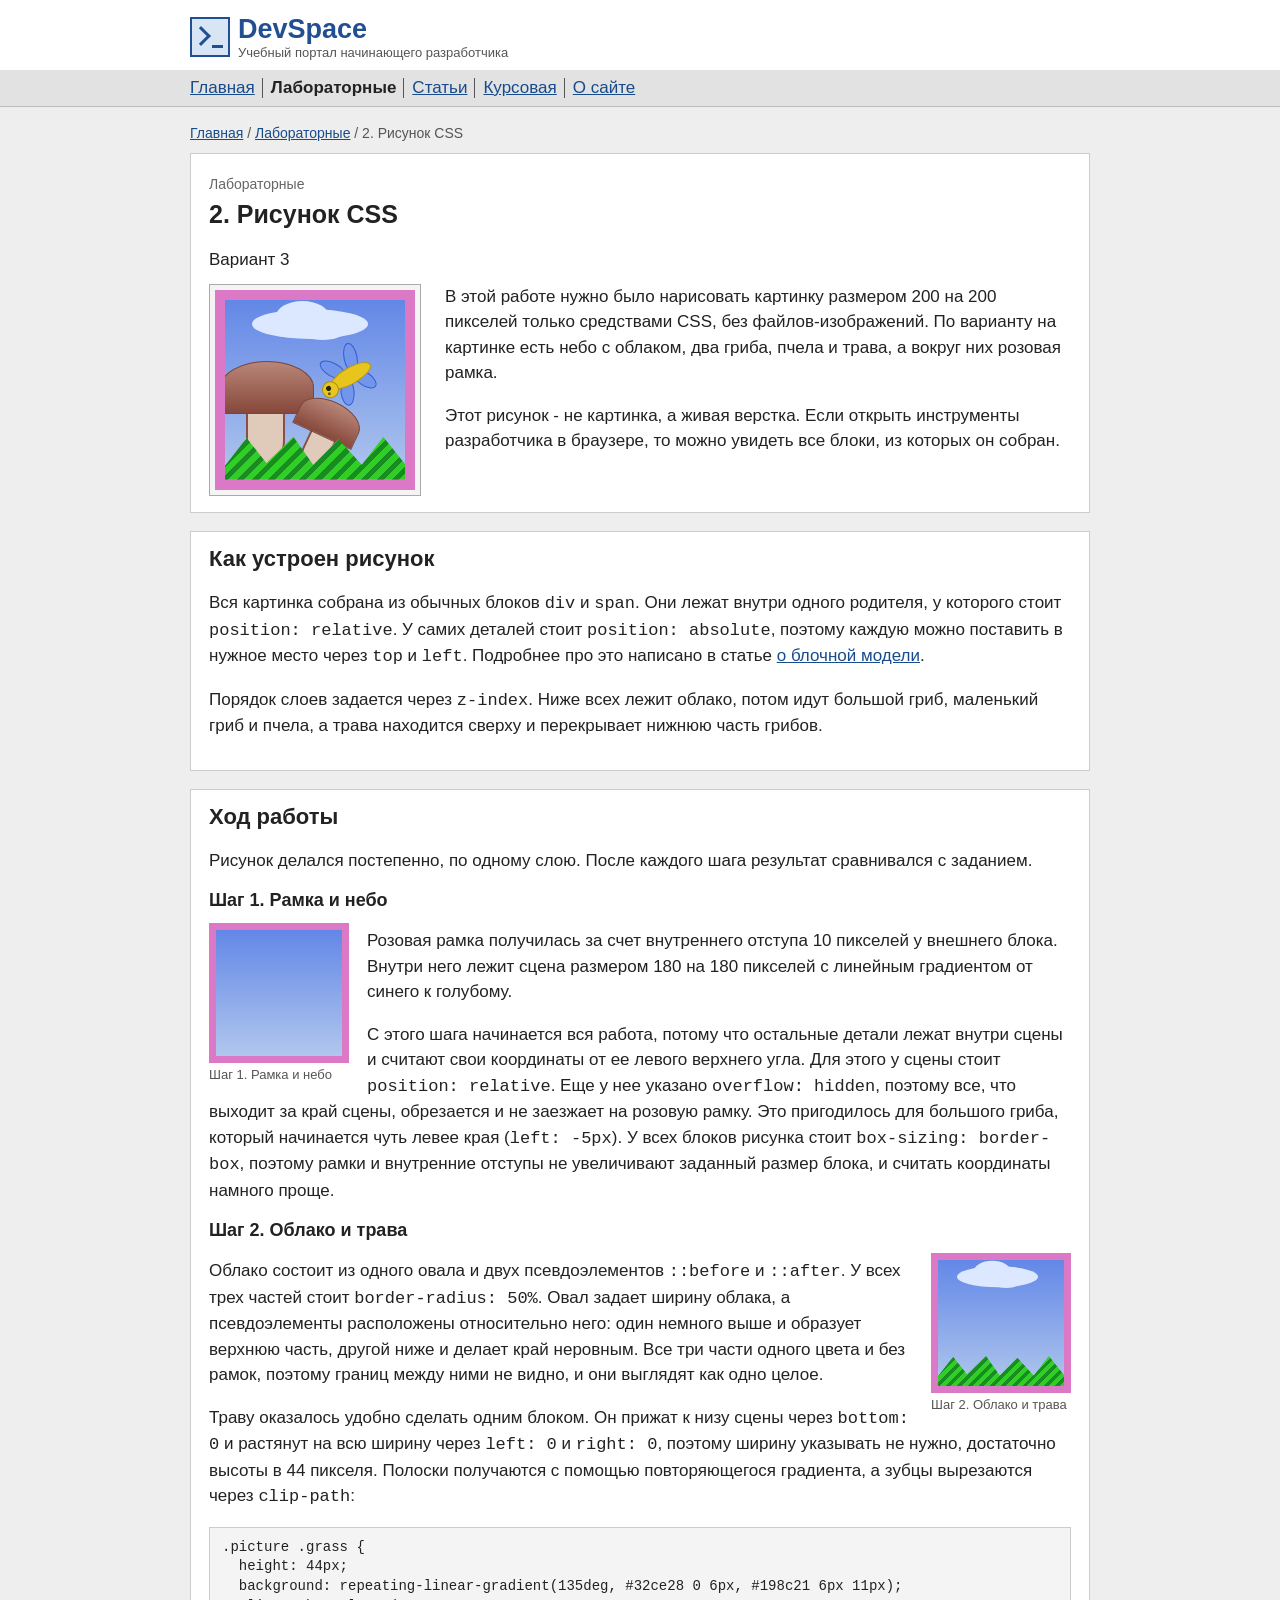
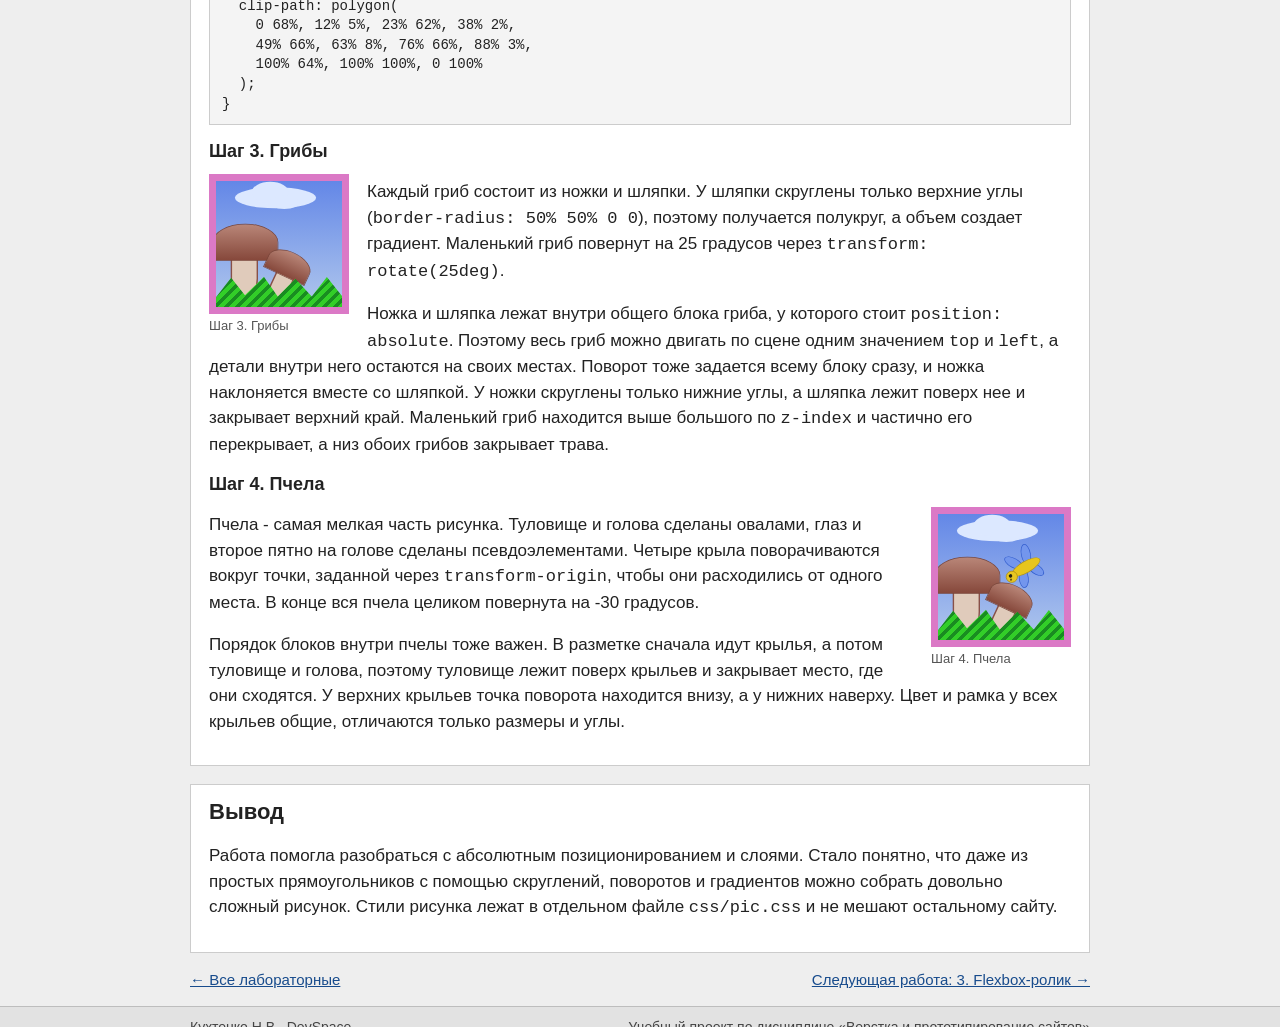
<file: pages/lab2.html>
<!DOCTYPE html>
<html lang="ru">
<head>
  <meta charset="UTF-8">
  <meta name="viewport" content="width=device-width, initial-scale=1.0">
  <meta name="description" content="Лабораторная работа 2: рисунок на чистом CSS, вариант 3.">
  <title>2. Рисунок CSS - DevSpace</title>
  <link rel="icon" type="image/png" href="../images/favicon.png">
  <link rel="stylesheet" href="../css/style.css">
  <link rel="stylesheet" href="../css/pic.css">
</head>
<body>
  <header class="site-header">
    <input class="menu-toggle" id="menu-toggle" type="checkbox">
    <div class="container header-inner">
      <a class="brand" href="../index.html" aria-label="DevSpace - главная страница">
        <span class="logo" aria-hidden="true"></span>
        <span>DevSpace<small>Учебный портал начинающего разработчика</small></span>
      </a>
      <label class="menu-btn" for="menu-toggle">Меню</label>
    </div>
    <nav class="site-nav" aria-label="Основное меню">
      <div class="container nav-inner">
        <a href="../index.html">Главная</a>
        <a class="active" href="labs.html">Лабораторные</a>
        <a href="articles.html">Статьи</a>
        <a href="coursework.html">Курсовая</a>
        <a href="about.html">О сайте</a>
      </div>
    </nav>
  </header>

  <main class="container" id="content">
    <p class="breadcrumbs"><a href="../index.html">Главная</a> / <a href="labs.html">Лабораторные</a> / 2. Рисунок CSS</p>

    <section class="lab" aria-labelledby="lab-title">
      <div class="lab-heading">
        <p class="section-label">Лабораторные</p>
        <h1 id="lab-title">2. Рисунок CSS</h1>
        <p class="lab-subtitle">Вариант 3</p>
      </div>

      <div class="lab-content lab-row">
        <figure class="drawing">
          <div class="picture" role="img" aria-label="Рисунок: облако, два гриба, пчела и трава">
            <div class="picture__scene" aria-hidden="true">
              <div class="cloud"></div>

              <div class="mushroom mushroom--large">
                <div class="mushroom__stem"></div>
                <div class="mushroom__cap"></div>
              </div>

              <div class="mushroom mushroom--small">
                <div class="mushroom__stem"></div>
                <div class="mushroom__cap"></div>
              </div>

              <div class="bee">
                <span class="bee__wing bee__wing--top-left"></span>
                <span class="bee__wing bee__wing--top-right"></span>
                <span class="bee__wing bee__wing--bottom-left"></span>
                <span class="bee__wing bee__wing--bottom-right"></span>
                <span class="bee__body"></span>
                <span class="bee__head"></span>
              </div>

              <div class="grass"></div>
            </div>
          </div>
        </figure>

        <div class="lab-row-text">
          <p>В этой работе нужно было нарисовать картинку размером 200 на 200 пикселей только средствами CSS, без файлов-изображений. По варианту на картинке есть небо с облаком, два гриба, пчела и трава, а вокруг них розовая рамка.</p>
          <p>Этот рисунок - не картинка, а живая верстка. Если открыть инструменты разработчика в браузере, то можно увидеть все блоки, из которых он собран.</p>
        </div>
      </div>
    </section>

    <section class="box" aria-labelledby="how-title">
      <h2 id="how-title">Как устроен рисунок</h2>
      <p>Вся картинка собрана из обычных блоков <code>div</code> и <code>span</code>. Они лежат внутри одного родителя, у которого стоит <code>position: relative</code>. У самих деталей стоит <code>position: absolute</code>, поэтому каждую можно поставить в нужное место через <code>top</code> и <code>left</code>. Подробнее про это написано в статье <a href="article-box.html">о блочной модели</a>.</p>
      <p>Порядок слоев задается через <code>z-index</code>. Ниже всех лежит облако, потом идут большой гриб, маленький гриб и пчела, а трава находится сверху и перекрывает нижнюю часть грибов.</p>
    </section>

    <section class="box" aria-labelledby="steps-title">
      <h2 id="steps-title">Ход работы</h2>
      <p>Рисунок делался постепенно, по одному слою. После каждого шага результат сравнивался с заданием.</p>
      <!-- Шаги сделаны тем же CSS, что и готовый рисунок, в каждом просто меньше деталей -->
      <h3>Шаг 1. Рамка и небо</h3>
      <figure class="pic pic-left pic-drawing">
        <div class="picture" role="img" aria-label="Шаг 1: розовая рамка и голубое небо">
          <div class="picture__scene" aria-hidden="true"></div>
        </div>
        <figcaption>Шаг 1. Рамка и небо</figcaption>
      </figure>
      <p>Розовая рамка получилась за счет внутреннего отступа 10 пикселей у внешнего блока. Внутри него лежит сцена размером 180 на 180 пикселей с линейным градиентом от синего к голубому.</p>
      <p>С этого шага начинается вся работа, потому что остальные детали лежат внутри сцены и считают свои координаты от ее левого верхнего угла. Для этого у сцены стоит <code>position: relative</code>. Еще у нее указано <code>overflow: hidden</code>, поэтому все, что выходит за край сцены, обрезается и не заезжает на розовую рамку. Это пригодилось для большого гриба, который начинается чуть левее края (<code>left: -5px</code>). У всех блоков рисунка стоит <code>box-sizing: border-box</code>, поэтому рамки и внутренние отступы не увеличивают заданный размер блока, и считать координаты намного проще.</p>
      <h3>Шаг 2. Облако и трава</h3>
      <figure class="pic pic-right pic-drawing">
        <div class="picture" role="img" aria-label="Шаг 2: добавлены облако и трава">
          <div class="picture__scene" aria-hidden="true">
            <div class="cloud"></div>
            <div class="grass"></div>
          </div>
        </div>
        <figcaption>Шаг 2. Облако и трава</figcaption>
      </figure>
      <p>Облако состоит из одного овала и двух псевдоэлементов <code>::before</code> и <code>::after</code>. У всех трех частей стоит <code>border-radius: 50%</code>. Овал задает ширину облака, а псевдоэлементы расположены относительно него: один немного выше и образует верхнюю часть, другой ниже и делает край неровным. Все три части одного цвета и без рамок, поэтому границ между ними не видно, и они выглядят как одно целое.</p>
      <p>Траву оказалось удобно сделать одним блоком. Он прижат к низу сцены через <code>bottom: 0</code> и растянут на всю ширину через <code>left: 0</code> и <code>right: 0</code>, поэтому ширину указывать не нужно, достаточно высоты в 44 пикселя. Полоски получаются с помощью повторяющегося градиента, а зубцы вырезаются через <code>clip-path</code>:</p>
      <pre><code>.picture .grass {
  height: 44px;
  background: repeating-linear-gradient(135deg, #32ce28 0 6px, #198c21 6px 11px);
  clip-path: polygon(
    0 68%, 12% 5%, 23% 62%, 38% 2%,
    49% 66%, 63% 8%, 76% 66%, 88% 3%,
    100% 64%, 100% 100%, 0 100%
  );
}</code></pre>
      <h3>Шаг 3. Грибы</h3>
      <figure class="pic pic-left pic-drawing">
        <div class="picture" role="img" aria-label="Шаг 3: добавлены два гриба">
          <div class="picture__scene" aria-hidden="true">
            <div class="cloud"></div>
            <div class="mushroom mushroom--large">
              <div class="mushroom__stem"></div>
              <div class="mushroom__cap"></div>
            </div>
            <div class="mushroom mushroom--small">
              <div class="mushroom__stem"></div>
              <div class="mushroom__cap"></div>
            </div>
            <div class="grass"></div>
          </div>
        </div>
        <figcaption>Шаг 3. Грибы</figcaption>
      </figure>
      <p>Каждый гриб состоит из ножки и шляпки. У шляпки скруглены только верхние углы (<code>border-radius: 50% 50% 0 0</code>), поэтому получается полукруг, а объем создает градиент. Маленький гриб повернут на 25 градусов через <code>transform: rotate(25deg)</code>.</p>
      <p>Ножка и шляпка лежат внутри общего блока гриба, у которого стоит <code>position: absolute</code>. Поэтому весь гриб можно двигать по сцене одним значением <code>top</code> и <code>left</code>, а детали внутри него остаются на своих местах. Поворот тоже задается всему блоку сразу, и ножка наклоняется вместе со шляпкой. У ножки скруглены только нижние углы, а шляпка лежит поверх нее и закрывает верхний край. Маленький гриб находится выше большого по <code>z-index</code> и частично его перекрывает, а низ обоих грибов закрывает трава.</p>
      <h3>Шаг 4. Пчела</h3>
      <figure class="pic pic-right pic-drawing">
        <div class="picture" role="img" aria-label="Шаг 4: добавлена пчела, рисунок готов">
          <div class="picture__scene" aria-hidden="true">
            <div class="cloud"></div>
            <div class="mushroom mushroom--large">
              <div class="mushroom__stem"></div>
              <div class="mushroom__cap"></div>
            </div>
            <div class="mushroom mushroom--small">
              <div class="mushroom__stem"></div>
              <div class="mushroom__cap"></div>
            </div>
            <div class="bee">
              <span class="bee__wing bee__wing--top-left"></span>
              <span class="bee__wing bee__wing--top-right"></span>
              <span class="bee__wing bee__wing--bottom-left"></span>
              <span class="bee__wing bee__wing--bottom-right"></span>
              <span class="bee__body"></span>
              <span class="bee__head"></span>
            </div>
            <div class="grass"></div>
          </div>
        </div>
        <figcaption>Шаг 4. Пчела</figcaption>
      </figure>
      <p>Пчела - самая мелкая часть рисунка. Туловище и голова сделаны овалами, глаз и второе пятно на голове сделаны псевдоэлементами. Четыре крыла поворачиваются вокруг точки, заданной через <code>transform-origin</code>, чтобы они расходились от одного места. В конце вся пчела целиком повернута на -30 градусов.</p>
      <p>Порядок блоков внутри пчелы тоже важен. В разметке сначала идут крылья, а потом туловище и голова, поэтому туловище лежит поверх крыльев и закрывает место, где они сходятся. У верхних крыльев точка поворота находится внизу, а у нижних наверху. Цвет и рамка у всех крыльев общие, отличаются только размеры и углы.</p>
    </section>

    <section class="box" aria-labelledby="result-title">
      <h2 id="result-title">Вывод</h2>
      <p>Работа помогла разобраться с абсолютным позиционированием и слоями. Стало понятно, что даже из простых прямоугольников с помощью скруглений, поворотов и градиентов можно собрать довольно сложный рисунок. Стили рисунка лежат в отдельном файле <code>css/pic.css</code> и не мешают остальному сайту.</p>
    </section>

    <p class="pager">
      <a href="labs.html">&larr; Все лабораторные</a>
      <a href="lab3.html">Следующая работа: 3. Flexbox-ролик &rarr;</a>
    </p>
  </main>

  <footer class="site-footer">
    <div class="container footer-inner">
      <span>Кухтенко Н.В., DevSpace</span>
      <span>Учебный проект по дисциплине «Верстка и прототипирование сайтов»</span>
    </div>
  </footer>
</body>
</html>
</file>
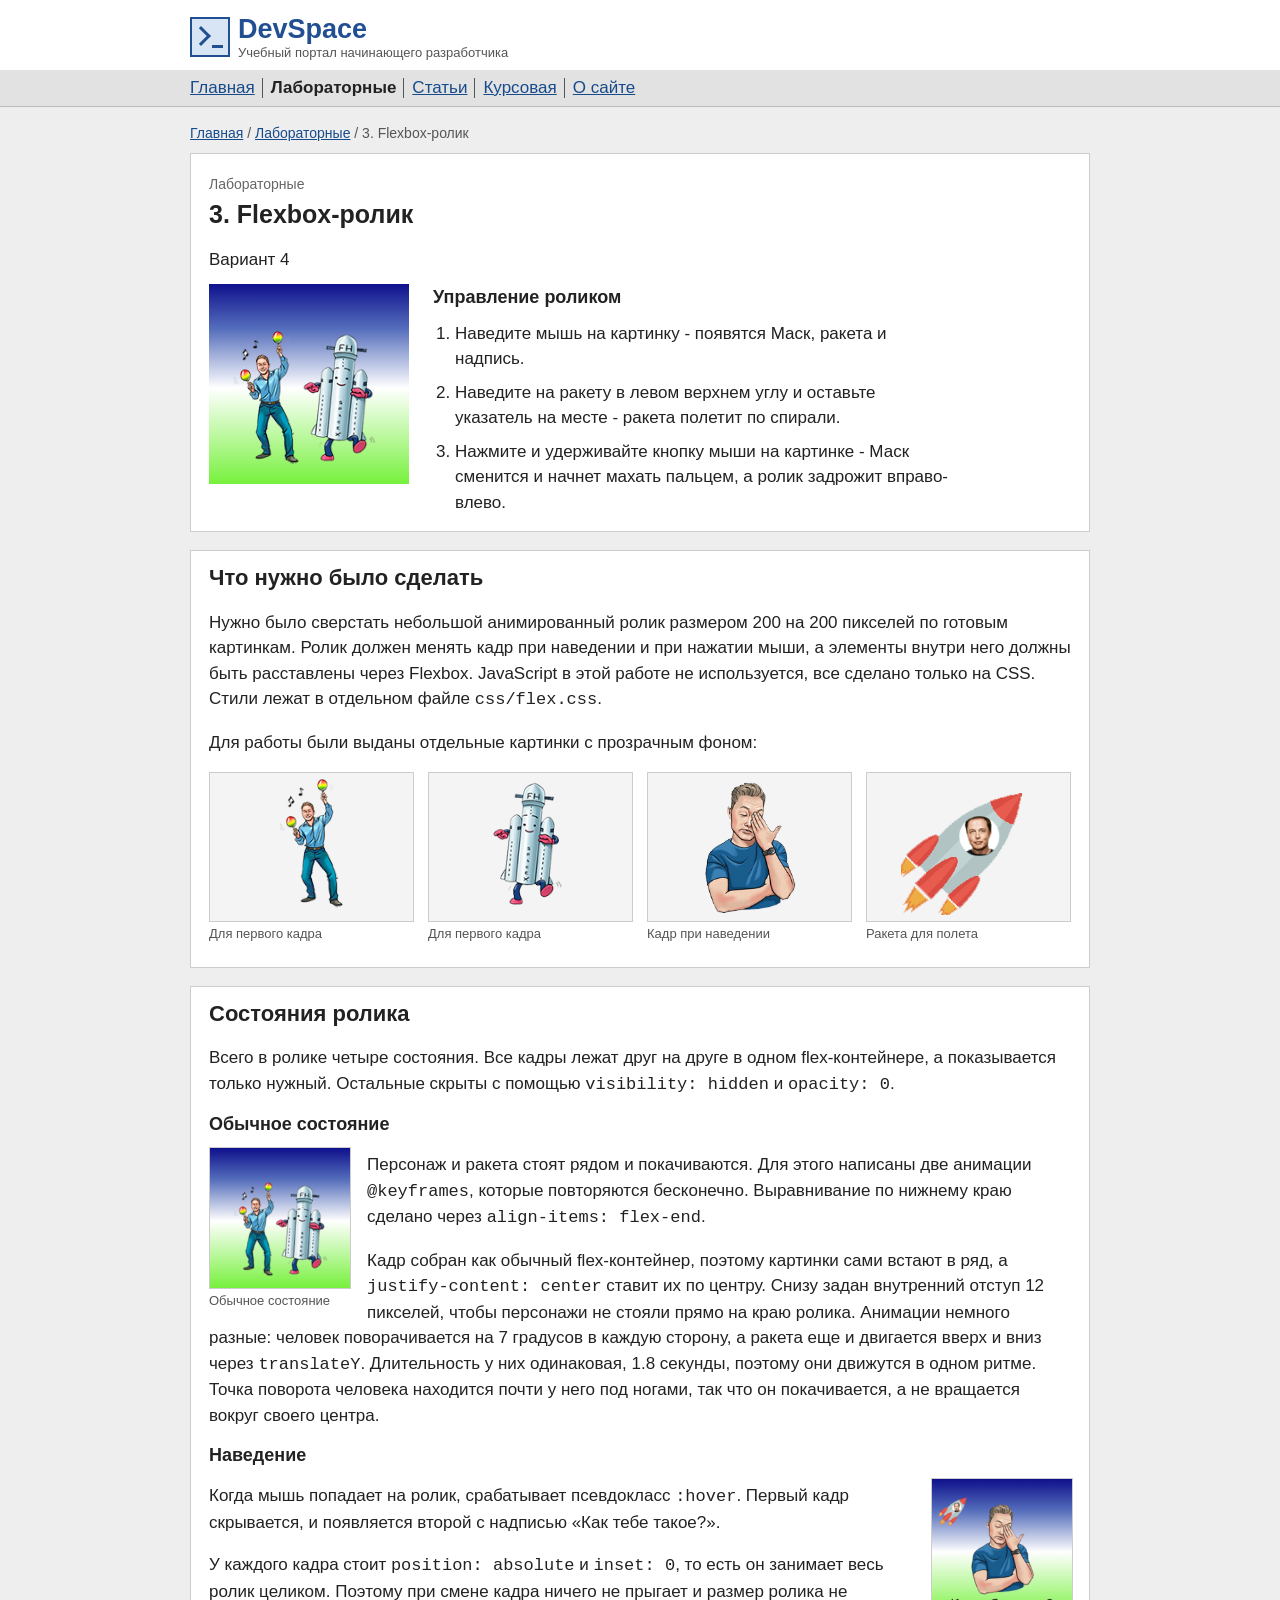
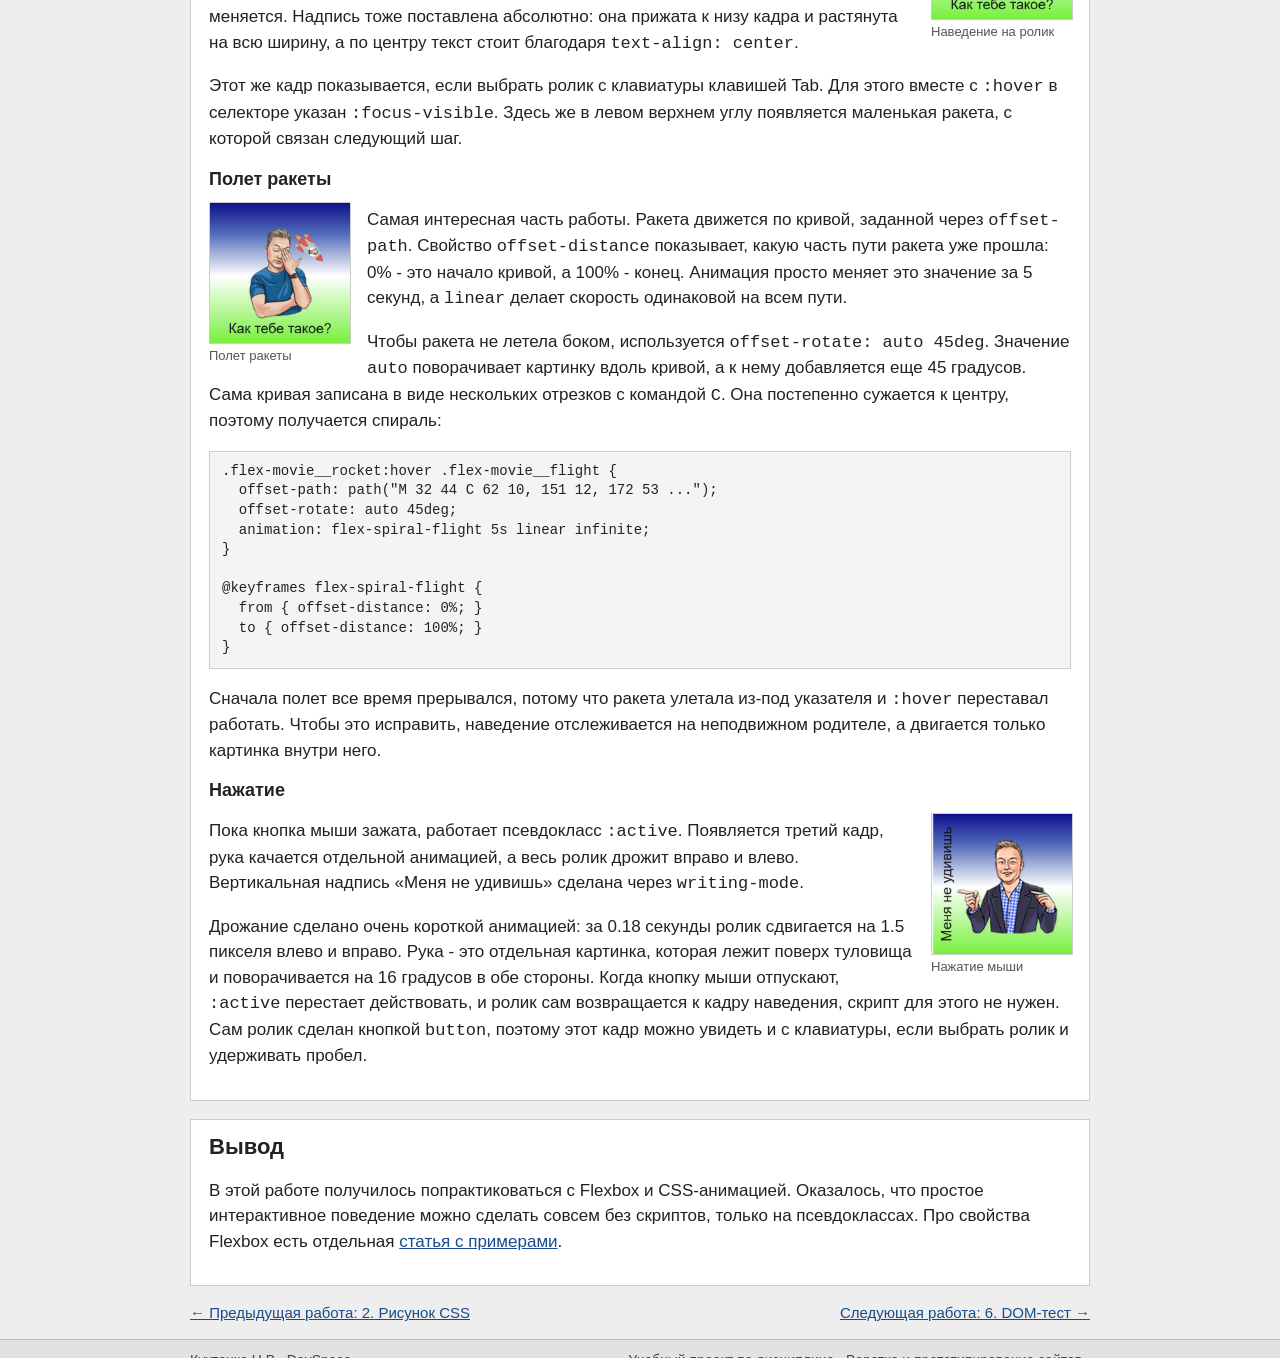
<file: pages/lab3.html>
<!DOCTYPE html>
<html lang="ru">
<head>
  <meta charset="UTF-8">
  <meta name="viewport" content="width=device-width, initial-scale=1.0">
  <meta name="description" content="Лабораторная работа 3: ролик на Flexbox и CSS-анимации, вариант 4.">
  <title>3. Flexbox-ролик - DevSpace</title>
  <link rel="icon" type="image/png" href="../images/favicon.png">
  <link rel="stylesheet" href="../css/style.css">
  <link rel="stylesheet" href="../css/flex.css">
</head>
<body>
  <header class="site-header">
    <input class="menu-toggle" id="menu-toggle" type="checkbox">
    <div class="container header-inner">
      <a class="brand" href="../index.html" aria-label="DevSpace - главная страница">
        <span class="logo" aria-hidden="true"></span>
        <span>DevSpace<small>Учебный портал начинающего разработчика</small></span>
      </a>
      <label class="menu-btn" for="menu-toggle">Меню</label>
    </div>
    <nav class="site-nav" aria-label="Основное меню">
      <div class="container nav-inner">
        <a href="../index.html">Главная</a>
        <a class="active" href="labs.html">Лабораторные</a>
        <a href="articles.html">Статьи</a>
        <a href="coursework.html">Курсовая</a>
        <a href="about.html">О сайте</a>
      </div>
    </nav>
  </header>

  <main class="container" id="content">
    <p class="breadcrumbs"><a href="../index.html">Главная</a> / <a href="labs.html">Лабораторные</a> / 3. Flexbox-ролик</p>

    <section class="lab" id="flexbox" aria-labelledby="flexbox-title">
      <div class="lab-heading">
        <p class="section-label">Лабораторные</p>
        <h1 id="flexbox-title">3. Flexbox-ролик</h1>
        <p class="lab-subtitle">Вариант 4</p>
      </div>

      <div class="lab-content flex-lab-content">
        <figure class="flex-demo">
          <button class="flex-movie" type="button"
                  aria-label="Анимированный ролик с Маском и ракетой"
                  aria-describedby="flexbox-help">
            <span class="flex-movie__idle" aria-hidden="true">
              <img class="flex-movie__juggler" src="../images/var4/mask3.png" alt="" draggable="false">
              <img class="flex-movie__companion" src="../images/var4/mask2.png" alt="" draggable="false">
            </span>

            <span class="flex-movie__hover" aria-hidden="true">
              <img class="flex-movie__facepalm" src="../images/var4/mask5.png" alt="" draggable="false">
              <!-- Область наведения неподвижна, поэтому полет не прерывается
                   при перемещении картинки ракеты от указателя. -->
              <span class="flex-movie__rocket">
                <img class="flex-movie__flight" src="../images/var4/mask4.png" alt="" draggable="false">
              </span>
              <span class="flex-movie__caption">Как тебе такое?</span>
            </span>

            <span class="flex-movie__pressed" aria-hidden="true">
              <span class="flex-movie__portrait">
                <img class="flex-movie__body" src="../images/var4/finger3.png" alt="" draggable="false">
                <img class="flex-movie__hand" src="../images/var4/finger2.png" alt="" draggable="false">
              </span>
              <span class="flex-movie__reply">Меня не удивишь</span>
            </span>
          </button>
        </figure>

        <div class="flex-help" id="flexbox-help">
          <h3>Управление роликом</h3>
          <ol>
            <li>Наведите мышь на картинку - появятся Маск, ракета и надпись.</li>
            <li>Наведите на ракету в левом верхнем углу и оставьте указатель на месте - ракета полетит по спирали.</li>
            <li>Нажмите и удерживайте кнопку мыши на картинке - Маск сменится и начнет махать пальцем, а ролик задрожит вправо-влево.</li>
          </ol>
        </div>
      </div>
    </section>

    <section class="box" aria-labelledby="task-title">
      <h2 id="task-title">Что нужно было сделать</h2>
      <p>Нужно было сверстать небольшой анимированный ролик размером 200 на 200 пикселей по готовым картинкам. Ролик должен менять кадр при наведении и при нажатии мыши, а элементы внутри него должны быть расставлены через Flexbox. JavaScript в этой работе не используется, все сделано только на CSS. Стили лежат в отдельном файле <code>css/flex.css</code>.</p>
      <p>Для работы были выданы отдельные картинки с прозрачным фоном:</p>
      <div class="pics-row">
        <figure class="pic pic-small">
          <img src="../images/var4/mask3.png" alt="Человек с маракасами">
          <figcaption>Для первого кадра</figcaption>
        </figure>
        <figure class="pic pic-small">
          <img src="../images/var4/mask2.png" alt="Ракета с руками и ногами">
          <figcaption>Для первого кадра</figcaption>
        </figure>
        <figure class="pic pic-small">
          <img src="../images/var4/mask5.png" alt="Человек закрывает лицо рукой">
          <figcaption>Кадр при наведении</figcaption>
        </figure>
        <figure class="pic pic-small">
          <img src="../images/var4/mask4.png" alt="Маленькая ракета">
          <figcaption>Ракета для полета</figcaption>
        </figure>
      </div>
    </section>

    <section class="box" aria-labelledby="states-title">
      <h2 id="states-title">Состояния ролика</h2>
      <p>Всего в ролике четыре состояния. Все кадры лежат друг на друге в одном flex-контейнере, а показывается только нужный. Остальные скрыты с помощью <code>visibility: hidden</code> и <code>opacity: 0</code>.</p>
      <h3>Обычное состояние</h3>
      <figure class="pic pic-left pic-drawing">
        <img src="../images/lab3/state-idle.png" alt="Обычное состояние: человек и ракета покачиваются">
        <figcaption>Обычное состояние</figcaption>
      </figure>
      <p>Персонаж и ракета стоят рядом и покачиваются. Для этого написаны две анимации <code>@keyframes</code>, которые повторяются бесконечно. Выравнивание по нижнему краю сделано через <code>align-items: flex-end</code>.</p>
      <p>Кадр собран как обычный flex-контейнер, поэтому картинки сами встают в ряд, а <code>justify-content: center</code> ставит их по центру. Снизу задан внутренний отступ 12 пикселей, чтобы персонажи не стояли прямо на краю ролика. Анимации немного разные: человек поворачивается на 7 градусов в каждую сторону, а ракета еще и двигается вверх и вниз через <code>translateY</code>. Длительность у них одинаковая, 1.8 секунды, поэтому они движутся в одном ритме. Точка поворота человека находится почти у него под ногами, так что он покачивается, а не вращается вокруг своего центра.</p>
      <h3>Наведение</h3>
      <figure class="pic pic-right pic-drawing">
        <img src="../images/lab3/state-hover.png" alt="Наведение: человек закрывает лицо рукой, ракета и надпись">
        <figcaption>Наведение на ролик</figcaption>
      </figure>
      <p>Когда мышь попадает на ролик, срабатывает псевдокласс <code>:hover</code>. Первый кадр скрывается, и появляется второй с надписью «Как тебе такое?».</p>
      <p>У каждого кадра стоит <code>position: absolute</code> и <code>inset: 0</code>, то есть он занимает весь ролик целиком. Поэтому при смене кадра ничего не прыгает и размер ролика не меняется. Надпись тоже поставлена абсолютно: она прижата к низу кадра и растянута на всю ширину, а по центру текст стоит благодаря <code>text-align: center</code>.</p>
      <p>Этот же кадр показывается, если выбрать ролик с клавиатуры клавишей Tab. Для этого вместе с <code>:hover</code> в селекторе указан <code>:focus-visible</code>. Здесь же в левом верхнем углу появляется маленькая ракета, с которой связан следующий шаг.</p>
      <h3>Полет ракеты</h3>
      <figure class="pic pic-left pic-drawing">
        <img src="../images/lab3/state-rocket.png" alt="Ракета летит по спирали вокруг персонажа">
        <figcaption>Полет ракеты</figcaption>
      </figure>
      <p>Самая интересная часть работы. Ракета движется по кривой, заданной через <code>offset-path</code>. Свойство <code>offset-distance</code> показывает, какую часть пути ракета уже прошла: 0% - это начало кривой, а 100% - конец. Анимация просто меняет это значение за 5 секунд, а <code>linear</code> делает скорость одинаковой на всем пути.</p>
      <p>Чтобы ракета не летела боком, используется <code>offset-rotate: auto 45deg</code>. Значение <code>auto</code> поворачивает картинку вдоль кривой, а к нему добавляется еще 45 градусов. Сама кривая записана в виде нескольких отрезков с командой <code>C</code>. Она постепенно сужается к центру, поэтому получается спираль:</p>
      <pre><code>.flex-movie__rocket:hover .flex-movie__flight {
  offset-path: path("M 32 44 C 62 10, 151 12, 172 53 ...");
  offset-rotate: auto 45deg;
  animation: flex-spiral-flight 5s linear infinite;
}

@keyframes flex-spiral-flight {
  from { offset-distance: 0%; }
  to { offset-distance: 100%; }
}</code></pre>
      <p>Сначала полет все время прерывался, потому что ракета улетала из-под указателя и <code>:hover</code> переставал работать. Чтобы это исправить, наведение отслеживается на неподвижном родителе, а двигается только картинка внутри него.</p>
      <h3>Нажатие</h3>
      <figure class="pic pic-right pic-drawing">
        <img src="../images/lab3/state-press.png" alt="Нажатие: человек машет пальцем, сбоку надпись Меня не удивишь">
        <figcaption>Нажатие мыши</figcaption>
      </figure>
      <p>Пока кнопка мыши зажата, работает псевдокласс <code>:active</code>. Появляется третий кадр, рука качается отдельной анимацией, а весь ролик дрожит вправо и влево. Вертикальная надпись «Меня не удивишь» сделана через <code>writing-mode</code>.</p>
      <p>Дрожание сделано очень короткой анимацией: за 0.18 секунды ролик сдвигается на 1.5 пикселя влево и вправо. Рука - это отдельная картинка, которая лежит поверх туловища и поворачивается на 16 градусов в обе стороны. Когда кнопку мыши отпускают, <code>:active</code> перестает действовать, и ролик сам возвращается к кадру наведения, скрипт для этого не нужен. Сам ролик сделан кнопкой <code>button</code>, поэтому этот кадр можно увидеть и с клавиатуры, если выбрать ролик и удерживать пробел.</p>
    </section>

    <section class="box" aria-labelledby="result-title">
      <h2 id="result-title">Вывод</h2>
      <p>В этой работе получилось попрактиковаться с Flexbox и CSS-анимацией. Оказалось, что простое интерактивное поведение можно сделать совсем без скриптов, только на псевдоклассах. Про свойства Flexbox есть отдельная <a href="article-flex.html">статья с примерами</a>.</p>
    </section>

    <p class="pager">
      <a href="lab2.html">&larr; Предыдущая работа: 2. Рисунок CSS</a>
      <a href="lab6.html">Следующая работа: 6. DOM-тест &rarr;</a>
    </p>
  </main>

  <footer class="site-footer">
    <div class="container footer-inner">
      <span>Кухтенко Н.В., DevSpace</span>
      <span>Учебный проект по дисциплине «Верстка и прототипирование сайтов»</span>
    </div>
  </footer>
</body>
</html>
</file>
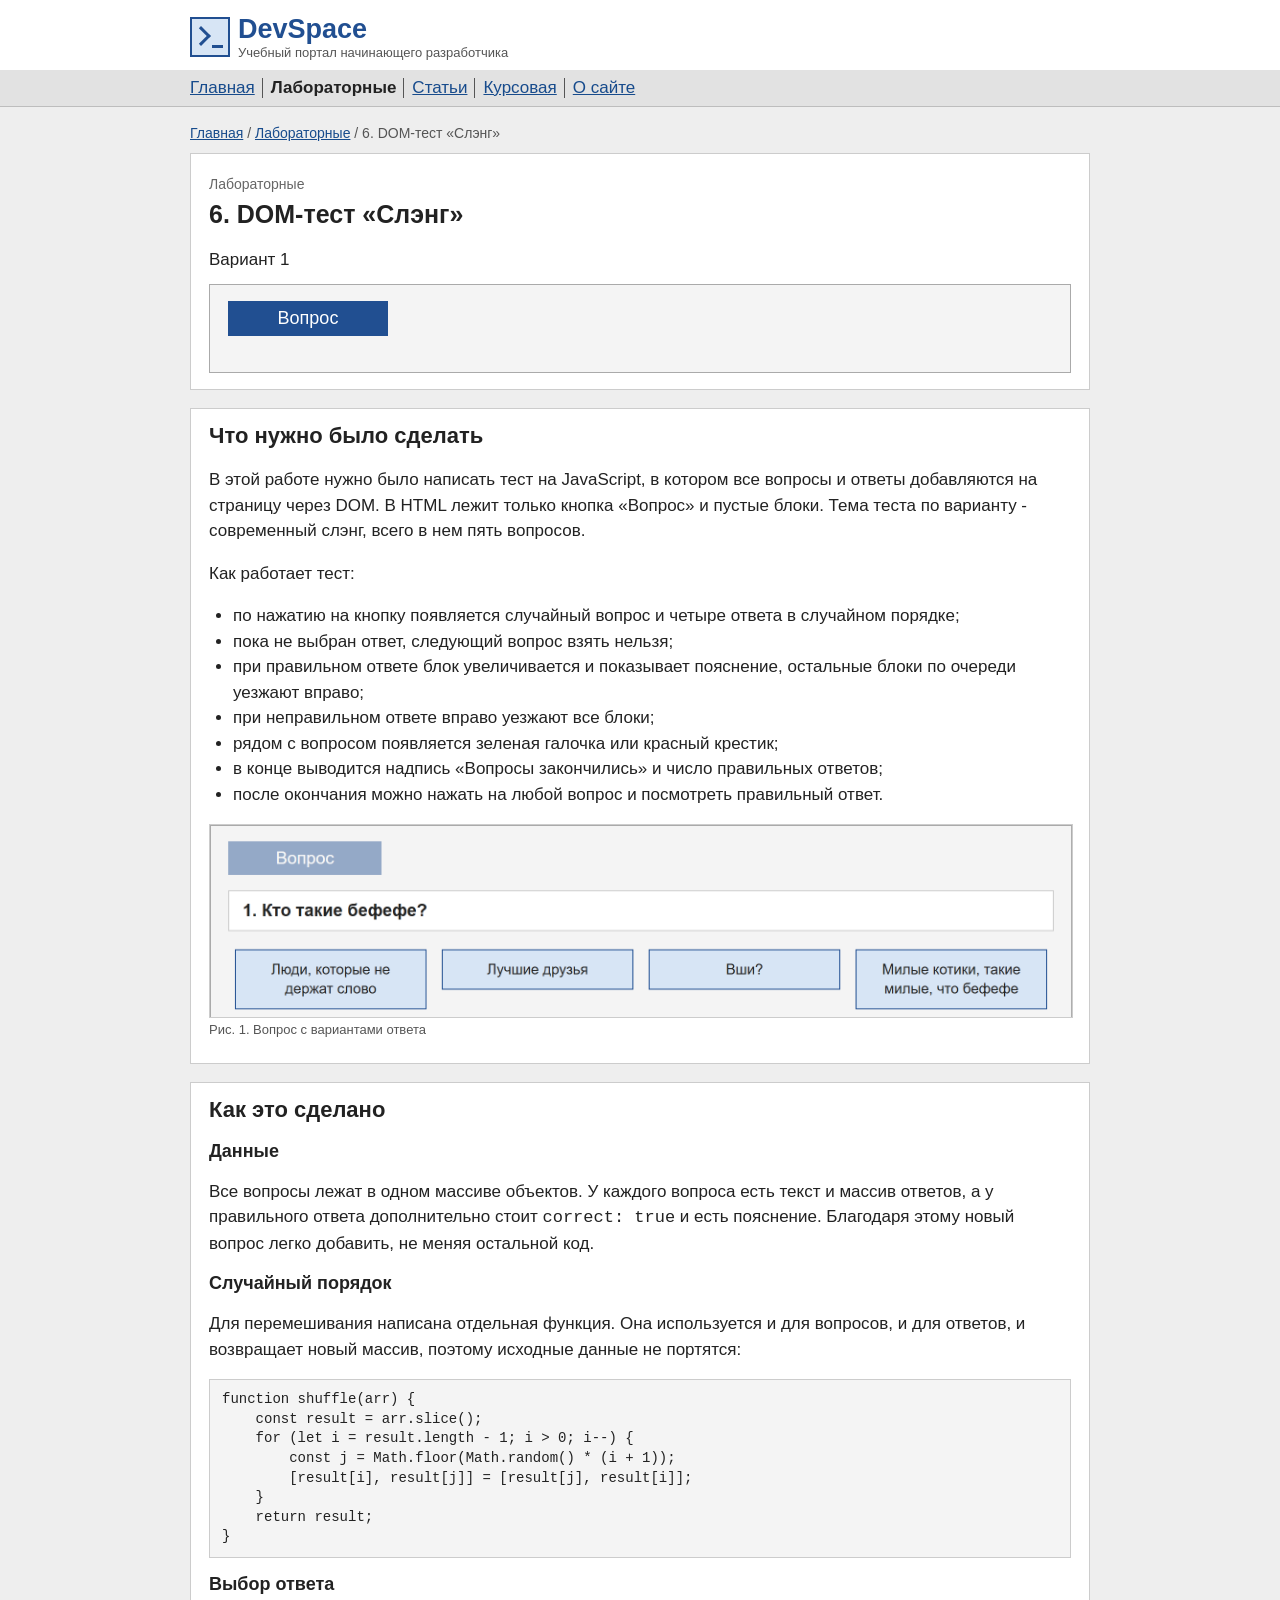
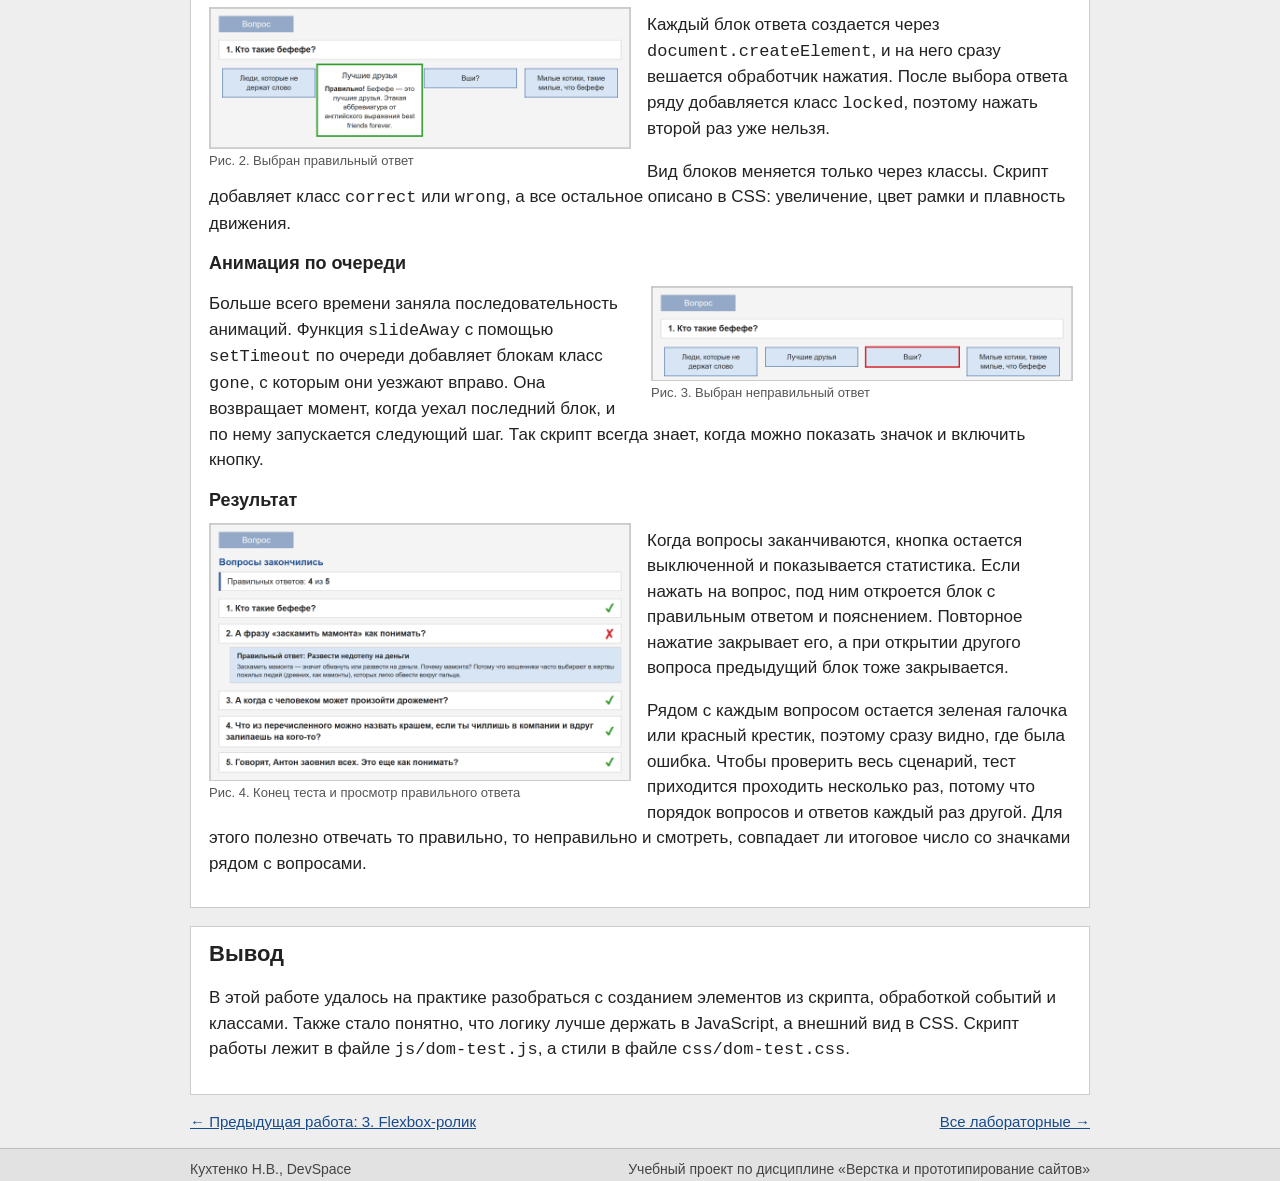
<file: pages/lab6.html>
<!DOCTYPE html>
<html lang="ru">
<head>
  <meta charset="UTF-8">
  <meta name="viewport" content="width=device-width, initial-scale=1.0">
  <meta name="description" content="Лабораторная работа 6: тест на JavaScript с работой через DOM, вариант 1.">
  <title>6. DOM-тест «Слэнг» - DevSpace</title>
  <link rel="icon" type="image/png" href="../images/favicon.png">
  <link rel="stylesheet" href="../css/style.css">
  <link rel="stylesheet" href="../css/dom-test.css">
</head>
<body>
  <header class="site-header">
    <input class="menu-toggle" id="menu-toggle" type="checkbox">
    <div class="container header-inner">
      <a class="brand" href="../index.html" aria-label="DevSpace - главная страница">
        <span class="logo" aria-hidden="true"></span>
        <span>DevSpace<small>Учебный портал начинающего разработчика</small></span>
      </a>
      <label class="menu-btn" for="menu-toggle">Меню</label>
    </div>
    <nav class="site-nav" aria-label="Основное меню">
      <div class="container nav-inner">
        <a href="../index.html">Главная</a>
        <a class="active" href="labs.html">Лабораторные</a>
        <a href="articles.html">Статьи</a>
        <a href="coursework.html">Курсовая</a>
        <a href="about.html">О сайте</a>
      </div>
    </nav>
  </header>

  <main class="container" id="content">
    <p class="breadcrumbs"><a href="../index.html">Главная</a> / <a href="labs.html">Лабораторные</a> / 6. DOM-тест «Слэнг»</p>

    <section class="lab" id="dom-test" aria-labelledby="dom-test-title">
      <div class="lab-heading">
        <p class="section-label">Лабораторные</p>
        <h1 id="dom-test-title">6. DOM-тест «Слэнг»</h1>
        <p class="lab-subtitle">Вариант 1</p>
      </div>

      <div class="lab-content">
        <div class="dom-test">
          <button class="btn" id="dom-test-btn" type="button">Вопрос</button>

          <!-- надпись появляется, когда вопросы закончились -->
          <p class="end-message" id="dom-test-end">Вопросы закончились</p>

          <!-- статистика по окончании теста -->
          <div class="stats" id="dom-test-stats"></div>

          <!-- область для динамического добавления элементов -->
          <div class="area" id="dom-test-area"></div>
        </div>
      </div>
    </section>

    <section class="box" aria-labelledby="task-title">
      <h2 id="task-title">Что нужно было сделать</h2>
      <p>В этой работе нужно было написать тест на JavaScript, в котором все вопросы и ответы добавляются на страницу через DOM. В HTML лежит только кнопка «Вопрос» и пустые блоки. Тема теста по варианту - современный слэнг, всего в нем пять вопросов.</p>
      <p>Как работает тест:</p>
      <ul>
        <li>по нажатию на кнопку появляется случайный вопрос и четыре ответа в случайном порядке;</li>
        <li>пока не выбран ответ, следующий вопрос взять нельзя;</li>
        <li>при правильном ответе блок увеличивается и показывает пояснение, остальные блоки по очереди уезжают вправо;</li>
        <li>при неправильном ответе вправо уезжают все блоки;</li>
        <li>рядом с вопросом появляется зеленая галочка или красный крестик;</li>
        <li>в конце выводится надпись «Вопросы закончились» и число правильных ответов;</li>
        <li>после окончания можно нажать на любой вопрос и посмотреть правильный ответ.</li>
      </ul>
      <figure class="pic">
        <img src="../images/lab6/test-start.png" alt="Первый вопрос теста и четыре варианта ответа в ряд">
        <figcaption>Рис. 1. Вопрос с вариантами ответа</figcaption>
      </figure>
    </section>

    <section class="box" aria-labelledby="how-title">
      <h2 id="how-title">Как это сделано</h2>
      <h3>Данные</h3>
      <p>Все вопросы лежат в одном массиве объектов. У каждого вопроса есть текст и массив ответов, а у правильного ответа дополнительно стоит <code>correct: true</code> и есть пояснение. Благодаря этому новый вопрос легко добавить, не меняя остальной код.</p>
      <h3>Случайный порядок</h3>
      <p>Для перемешивания написана отдельная функция. Она используется и для вопросов, и для ответов, и возвращает новый массив, поэтому исходные данные не портятся:</p>
      <pre><code>function shuffle(arr) {
    const result = arr.slice();
    for (let i = result.length - 1; i &gt; 0; i--) {
        const j = Math.floor(Math.random() * (i + 1));
        [result[i], result[j]] = [result[j], result[i]];
    }
    return result;
}</code></pre>
      <h3>Выбор ответа</h3>
      <figure class="pic pic-left pic-wide">
        <img src="../images/lab6/test-correct.png" alt="Правильный ответ увеличен, обведен зеленой рамкой и показывает пояснение">
        <figcaption>Рис. 2. Выбран правильный ответ</figcaption>
      </figure>
      <p>Каждый блок ответа создается через <code>document.createElement</code>, и на него сразу вешается обработчик нажатия. После выбора ответа ряду добавляется класс <code>locked</code>, поэтому нажать второй раз уже нельзя.</p>
      <p>Вид блоков меняется только через классы. Скрипт добавляет класс <code>correct</code> или <code>wrong</code>, а все остальное описано в CSS: увеличение, цвет рамки и плавность движения.</p>
      <h3>Анимация по очереди</h3>
      <figure class="pic pic-right pic-wide">
        <img src="../images/lab6/test-wrong.png" alt="Неправильный ответ обведен красной рамкой">
        <figcaption>Рис. 3. Выбран неправильный ответ</figcaption>
      </figure>
      <p>Больше всего времени заняла последовательность анимаций. Функция <code>slideAway</code> с помощью <code>setTimeout</code> по очереди добавляет блокам класс <code>gone</code>, с которым они уезжают вправо. Она возвращает момент, когда уехал последний блок, и по нему запускается следующий шаг. Так скрипт всегда знает, когда можно показать значок и включить кнопку.</p>
      <h3>Результат</h3>
      <figure class="pic pic-left pic-wide">
        <img src="../images/lab6/test-finish.png" alt="Итог теста: статистика и список вопросов, у одного открыт правильный ответ">
        <figcaption>Рис. 4. Конец теста и просмотр правильного ответа</figcaption>
      </figure>
      <p>Когда вопросы заканчиваются, кнопка остается выключенной и показывается статистика. Если нажать на вопрос, под ним откроется блок с правильным ответом и пояснением. Повторное нажатие закрывает его, а при открытии другого вопроса предыдущий блок тоже закрывается.</p>
      <p>Рядом с каждым вопросом остается зеленая галочка или красный крестик, поэтому сразу видно, где была ошибка. Чтобы проверить весь сценарий, тест приходится проходить несколько раз, потому что порядок вопросов и ответов каждый раз другой. Для этого полезно отвечать то правильно, то неправильно и смотреть, совпадает ли итоговое число со значками рядом с вопросами.</p>
    </section>

    <section class="box" aria-labelledby="result-title">
      <h2 id="result-title">Вывод</h2>
      <p>В этой работе удалось на практике разобраться с созданием элементов из скрипта, обработкой событий и классами. Также стало понятно, что логику лучше держать в JavaScript, а внешний вид в CSS. Скрипт работы лежит в файле <code>js/dom-test.js</code>, а стили в файле <code>css/dom-test.css</code>.</p>
    </section>

    <p class="pager">
      <a href="lab3.html">&larr; Предыдущая работа: 3. Flexbox-ролик</a>
      <a href="labs.html">Все лабораторные &rarr;</a>
    </p>
  </main>

  <footer class="site-footer">
    <div class="container footer-inner">
      <span>Кухтенко Н.В., DevSpace</span>
      <span>Учебный проект по дисциплине «Верстка и прототипирование сайтов»</span>
    </div>
  </footer>

  <script src="../js/dom-test.js"></script>
</body>
</html>
</file>
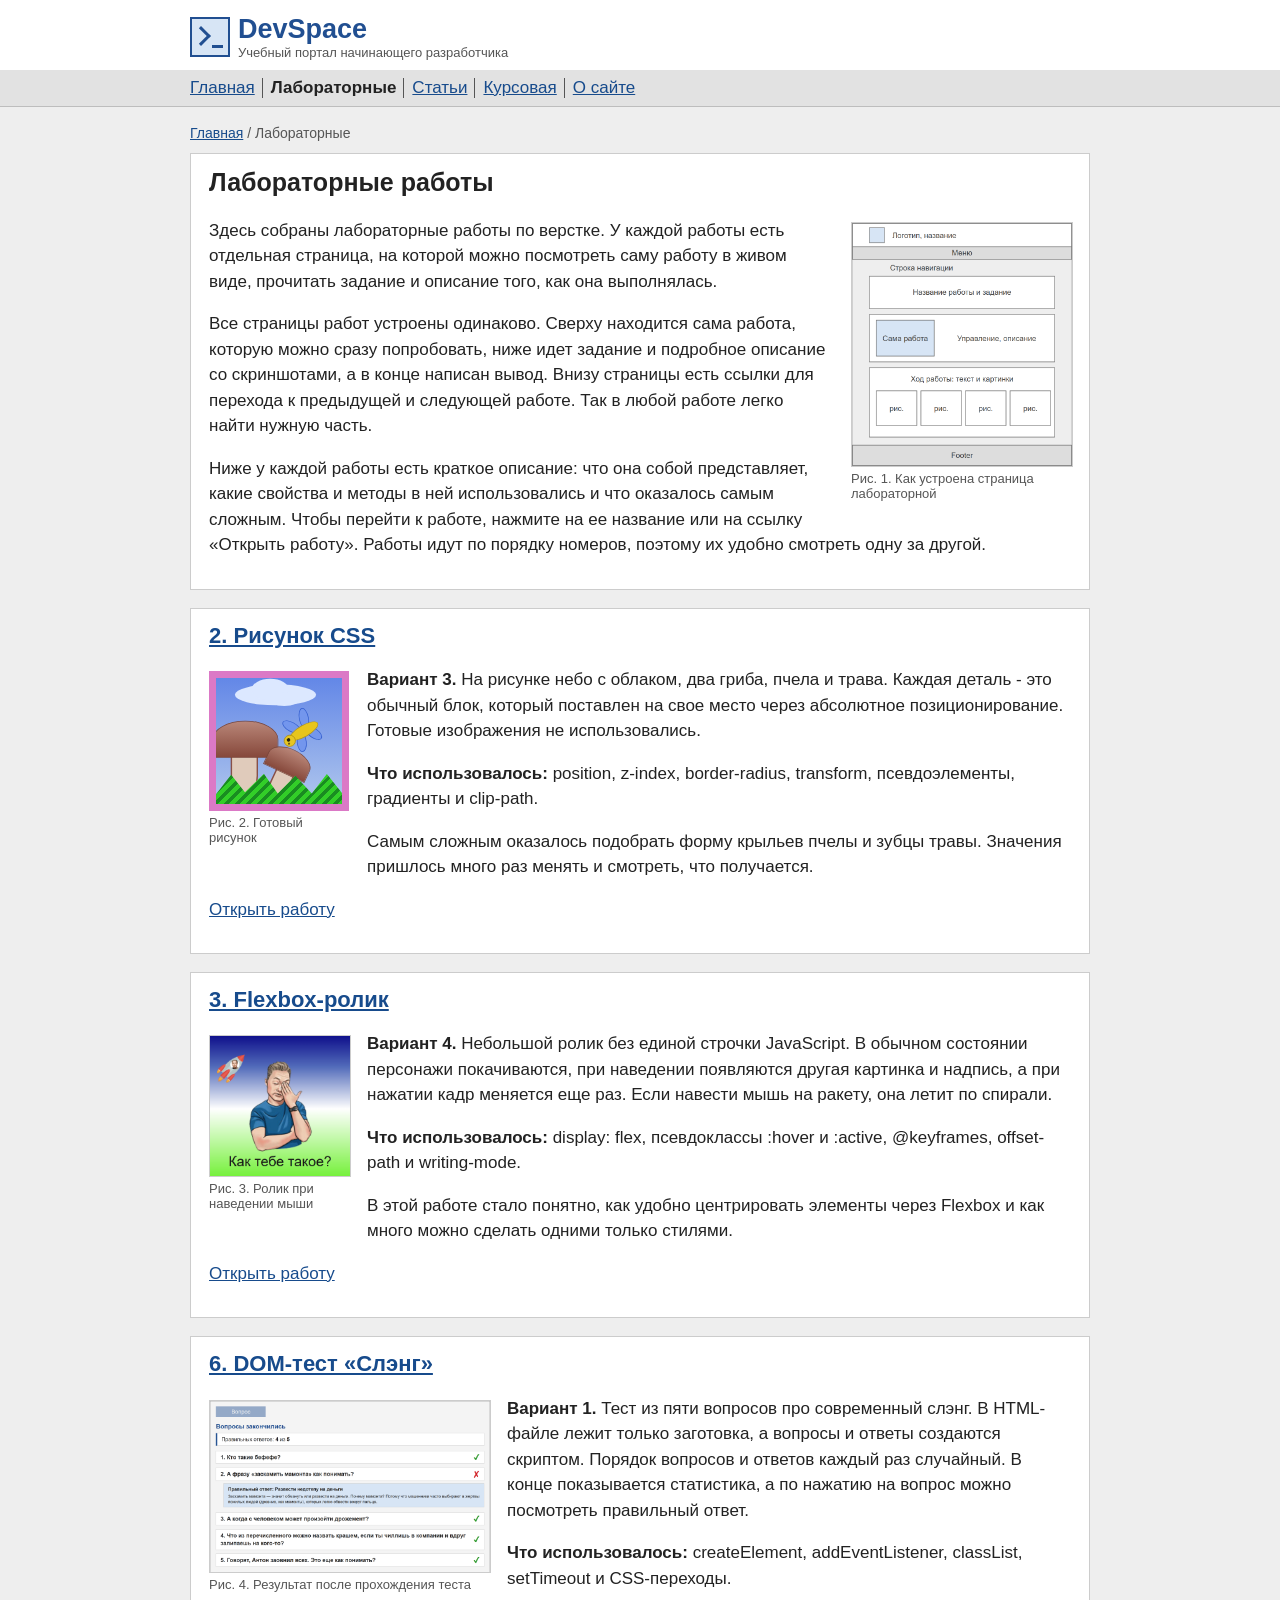
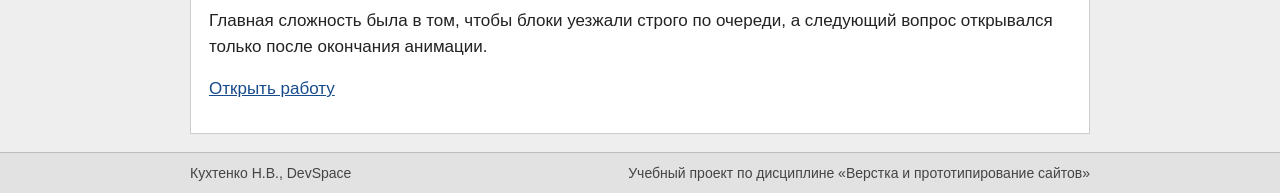
<file: pages/labs.html>
<!DOCTYPE html>
<html lang="ru">
<head>
  <meta charset="UTF-8">
  <meta name="viewport" content="width=device-width, initial-scale=1.0">
  <meta name="description" content="Список лабораторных работ по дисциплине Верстка и прототипирование сайтов.">
  <title>Лабораторные работы - DevSpace</title>
  <link rel="icon" type="image/png" href="../images/favicon.png">
  <link rel="stylesheet" href="../css/style.css">
  <link rel="stylesheet" href="../css/pic.css">
</head>
<body>
  <header class="site-header">
    <input class="menu-toggle" id="menu-toggle" type="checkbox">
    <div class="container header-inner">
      <a class="brand" href="../index.html" aria-label="DevSpace - главная страница">
        <span class="logo" aria-hidden="true"></span>
        <span>DevSpace<small>Учебный портал начинающего разработчика</small></span>
      </a>
      <label class="menu-btn" for="menu-toggle">Меню</label>
    </div>
    <nav class="site-nav" aria-label="Основное меню">
      <div class="container nav-inner">
        <a href="../index.html">Главная</a>
        <a class="active" href="labs.html">Лабораторные</a>
        <a href="articles.html">Статьи</a>
        <a href="coursework.html">Курсовая</a>
        <a href="about.html">О сайте</a>
      </div>
    </nav>
  </header>

  <main class="container" id="content">
    <p class="breadcrumbs"><a href="../index.html">Главная</a> / Лабораторные</p>

    <section class="intro">
      <h1>Лабораторные работы</h1>
      <figure class="pic pic-right pic-narrow">
        <img src="../images/about/mockup-lab.png" alt="Макет страницы с заданием: шапка, меню, описание, работа, ход работы и подвал">
        <figcaption>Рис. 1. Как устроена страница лабораторной</figcaption>
      </figure>
      <p>Здесь собраны лабораторные работы по верстке. У каждой работы есть отдельная страница, на которой можно посмотреть саму работу в живом виде, прочитать задание и описание того, как она выполнялась.</p>
      <p>Все страницы работ устроены одинаково. Сверху находится сама работа, которую можно сразу попробовать, ниже идет задание и подробное описание со скриншотами, а в конце написан вывод. Внизу страницы есть ссылки для перехода к предыдущей и следующей работе. Так в любой работе легко найти нужную часть.</p>
      <p>Ниже у каждой работы есть краткое описание: что она собой представляет, какие свойства и методы в ней использовались и что оказалось самым сложным. Чтобы перейти к работе, нажмите на ее название или на ссылку «Открыть работу». Работы идут по порядку номеров, поэтому их удобно смотреть одну за другой.</p>
    </section>

    <section class="box" aria-labelledby="lab2-title">
      <h2 id="lab2-title"><a href="lab2.html">2. Рисунок CSS</a></h2>
      <figure class="pic pic-left pic-drawing">
        <div class="picture" role="img" aria-label="Рисунок на CSS: облако, два гриба, пчела и трава">
          <div class="picture__scene" aria-hidden="true">
            <div class="cloud"></div>
            <div class="mushroom mushroom--large">
              <div class="mushroom__stem"></div>
              <div class="mushroom__cap"></div>
            </div>
            <div class="mushroom mushroom--small">
              <div class="mushroom__stem"></div>
              <div class="mushroom__cap"></div>
            </div>
            <div class="bee">
              <span class="bee__wing bee__wing--top-left"></span>
              <span class="bee__wing bee__wing--top-right"></span>
              <span class="bee__wing bee__wing--bottom-left"></span>
              <span class="bee__wing bee__wing--bottom-right"></span>
              <span class="bee__body"></span>
              <span class="bee__head"></span>
            </div>
            <div class="grass"></div>
          </div>
        </div>
        <figcaption>Рис. 2. Готовый рисунок</figcaption>
      </figure>
      <p><b>Вариант 3.</b> На рисунке небо с облаком, два гриба, пчела и трава. Каждая деталь - это обычный блок, который поставлен на свое место через абсолютное позиционирование. Готовые изображения не использовались.</p>
      <p><b>Что использовалось:</b> position, z-index, border-radius, transform, псевдоэлементы, градиенты и clip-path.</p>
      <p>Самым сложным оказалось подобрать форму крыльев пчелы и зубцы травы. Значения пришлось много раз менять и смотреть, что получается.</p>
      <p><a href="lab2.html">Открыть работу</a></p>
    </section>

    <section class="box" aria-labelledby="lab3-title">
      <h2 id="lab3-title"><a href="lab3.html">3. Flexbox-ролик</a></h2>
      <figure class="pic pic-left pic-drawing">
        <img src="../images/lab3/state-hover.png" alt="Кадр ролика: человек закрывает лицо рукой, рядом ракета и надпись Как тебе такое">
        <figcaption>Рис. 3. Ролик при наведении мыши</figcaption>
      </figure>
      <p><b>Вариант 4.</b> Небольшой ролик без единой строчки JavaScript. В обычном состоянии персонажи покачиваются, при наведении появляются другая картинка и надпись, а при нажатии кадр меняется еще раз. Если навести мышь на ракету, она летит по спирали.</p>
      <p><b>Что использовалось:</b> display: flex, псевдоклассы :hover и :active, @keyframes, offset-path и writing-mode.</p>
      <p>В этой работе стало понятно, как удобно центрировать элементы через Flexbox и как много можно сделать одними только стилями.</p>
      <p><a href="lab3.html">Открыть работу</a></p>
    </section>

    <section class="box" aria-labelledby="lab6-title">
      <h2 id="lab6-title"><a href="lab6.html">6. DOM-тест «Слэнг»</a></h2>
      <figure class="pic pic-left">
        <img src="../images/lab6/test-finish.png" alt="Итог теста: количество правильных ответов и список вопросов с отметками">
        <figcaption>Рис. 4. Результат после прохождения теста</figcaption>
      </figure>
      <p><b>Вариант 1.</b> Тест из пяти вопросов про современный слэнг. В HTML-файле лежит только заготовка, а вопросы и ответы создаются скриптом. Порядок вопросов и ответов каждый раз случайный. В конце показывается статистика, а по нажатию на вопрос можно посмотреть правильный ответ.</p>
      <p><b>Что использовалось:</b> createElement, addEventListener, classList, setTimeout и CSS-переходы.</p>
      <p>Главная сложность была в том, чтобы блоки уезжали строго по очереди, а следующий вопрос открывался только после окончания анимации.</p>
      <p><a href="lab6.html">Открыть работу</a></p>
    </section>
  </main>

  <footer class="site-footer">
    <div class="container footer-inner">
      <span>Кухтенко Н.В., DevSpace</span>
      <span>Учебный проект по дисциплине «Верстка и прототипирование сайтов»</span>
    </div>
  </footer>
</body>
</html>
</file>
<file: css/style.css>
body {
  margin: 0;
  display: flex;
  flex-direction: column;
  min-height: 100vh;
  background: #eeeeee;
  color: #222;
  font-family: Arial, sans-serif;
  font-size: 17px;
}

.container {
  box-sizing: border-box;
  width: 100%;
  max-width: 900px;
  margin: 0 auto;
}

/* Шапка */
.site-header {
  position: relative;
  padding-top: 14px;
  background: white;
  border-bottom: 1px solid #bdbdbd;
}

.header-inner {
  display: flex;
  align-items: center;
  justify-content: space-between;
  gap: 10px;
  padding-bottom: 10px;
}

.brand {
  display: flex;
  align-items: center;
  text-decoration: none;
  color: #214f91;
  font-size: 27px;
  font-weight: bold;
}

.brand small {
  display: block;
  color: #555;
  font-size: 13px;
  font-weight: normal;
}

/* Логотип 40x40px */
.logo {
  position: relative;
  flex: none;
  width: 36px;
  height: 36px;
  margin-right: 8px;
  border: 2px solid #214f91;
  background: #d7e5f5;
}

.logo::before {
  content: "";
  position: absolute;
  top: 10px;
  left: 2px;
  width: 11px;
  height: 11px;
  border-top: 3px solid #214f91;
  border-right: 3px solid #214f91;
  transform: rotate(45deg);
}

.logo::after {
  content: "";
  position: absolute;
  right: 5px;
  bottom: 7px;
  width: 11px;
  height: 3px;
  background: #214f91;
}

/* Меню */
.site-nav {
  padding: 8px 0;
  background: #e2e2e2;
}

.site-nav a {
  color: #174b8c;
}

.site-nav a.active {
  color: #222;
  font-weight: bold;
  text-decoration: none;
}

.nav-inner {
  display: flex;
}

/* разделитель между пунктами меню */
.nav-inner a + a {
  margin-left: 7px;
  padding-left: 8px;
  border-left: 1px solid #555;
}

/* Кнопка меню для телефона работает на checkbox */
.menu-toggle {
  position: absolute;
  width: 1px;
  height: 1px;
  opacity: 0;
}

.menu-btn {
  display: none;
}

/* Основная часть */
main.container {
  flex: 1;
  padding-top: 18px;
}

main a {
  color: #174b8c;
}

.breadcrumbs {
  margin: 0 0 12px;
  color: #555;
  font-size: 14px;
}

.intro,
.lab,
.articles,
.box {
  margin-bottom: 18px;
  padding: 14px 18px;
  background: white;
  border: 1px solid #cccccc;
}

/* чтобы картинки с float не вылезали за блок */
.intro::after,
.lab::after,
.articles::after,
.box::after {
  content: "";
  display: block;
  clear: both;
}

h1 {
  margin-top: 0;
  font-size: 25px;
}

h2 {
  margin-top: 0;
  font-size: 22px;
}

h3 {
  margin: 16px 0 8px;
  font-size: 18px;
}

.intro p,
.box p,
.box li,
.lab-text p,
.lab-text li {
  line-height: 1.5;
}

/* заголовок всегда начинается под картинкой с float, а не сбоку от нее */
.box h2,
.box h3 {
  clear: both;
}

/* overflow не дает маркерам списка заезжать на картинку с float */
.box ul {
  overflow: hidden;
  padding-left: 24px;
}

.lab-heading p {
  margin: 8px 0;
}

.section-label {
  color: #666;
  font-size: 14px;
}

.lab-content {
  padding: 6px 0 2px;
}

.drawing {
  margin: 0;
  width: 200px;
  padding: 5px;
  background: #f4f4f4;
  border: 1px solid #aaa;
}

.articles {
  margin-top: 0;
}

/* Сама работа слева, описание справа */
.lab-row {
  display: flex;
  flex-wrap: wrap;
  align-items: flex-start;
  gap: 24px;
}

.lab-row-text {
  flex: 1 1 280px;
  line-height: 1.5;
}

.lab-row-text p:first-child {
  margin-top: 0;
}

/* Картинки в тексте */
.pic {
  margin: 0 0 12px;
}

.pic img {
  display: block;
  width: 100%;
  border: 1px solid #cccccc;
}

.pic figcaption {
  margin-top: 4px;
  color: #555;
  font-size: 13px;
}

.pic-left {
  float: left;
  width: 280px;
  margin: 4px 18px 10px 0;
}

.pic-right {
  float: right;
  width: 280px;
  margin: 4px 0 10px 18px;
}

.pic-narrow {
  width: 220px;
}

.pic-drawing {
  width: 140px;
}

.pic-drawing .picture {
  margin: 0 -60px -60px 0;
  transform: scale(0.7);
  transform-origin: 0 0;
}

.pic-wide {
  width: 420px;
}

/* Ряд картинок */
.pics-row {
  display: flex;
  flex-wrap: wrap;
  gap: 14px;
  margin: 12px 0;
}

.pics-row .pic {
  flex: 1 1 180px;
  max-width: 260px;
  margin: 0;
}

.pics-row .pic img {
  background: #f4f4f4;
}

/* Исходные картинки с прозрачным фоном */
.pics-row .pic-small img {
  box-sizing: border-box;
  height: 150px;
  padding: 6px;
  object-fit: contain;
}

/* Карточки на главной и в списках */
.cards {
  display: flex;
  flex-wrap: wrap;
  gap: 14px;
}

.card {
  flex: 1 1 240px;
  padding: 10px;
  background: #fafafa;
  border: 1px solid #cccccc;
}

.card img {
  display: block;
  box-sizing: border-box;
  width: 100%;
  height: 150px;
  padding: 4px;
  object-fit: contain;
  background: #f0f0f0;
  border: 1px solid #dddddd;
}

/* Рисунок на CSS в карточке: уменьшен, чтобы быть размером с другие превью */
.card-drawing {
  display: flex;
  align-items: center;
  justify-content: center;
  height: 150px;
  overflow: hidden;
  box-sizing: border-box;
  background: #f0f0f0;
  border: 1px solid #dddddd;
}

.card-drawing .picture {
  flex: none;
  transform: scale(0.7);
}

.card h3 {
  margin: 10px 0 6px;
  font-size: 17px;
}

.card p {
  margin: 0;
  font-size: 15px;
}

/* Код */
pre {
  clear: both;
  overflow-x: auto;
  padding: 10px 12px;
  background: #f4f4f4;
  border: 1px solid #cccccc;
  font-size: 14px;
  line-height: 1.4;
}

code {
  font-family: Consolas, monospace;
}

/* Переходы по разделу внизу страницы */
.pager {
  display: flex;
  flex-wrap: wrap;
  justify-content: space-between;
  gap: 8px;
  margin-bottom: 18px;
  font-size: 15px;
}

/* Подвал */
.site-footer {
  padding: 12px 0;
  background: #e2e2e2;
  border-top: 1px solid #bdbdbd;
  color: #444;
  font-size: 14px;
}

.footer-inner {
  display: flex;
  flex-wrap: wrap;
  justify-content: space-between;
  gap: 6px 20px;
}

.site-footer a {
  color: #174b8c;
}

/* Небольшие экраны */
@media (max-width: 930px) {
  .container {
    padding-left: 12px;
    padding-right: 12px;
  }
}

/* Планшеты: картинки меньше, чтобы тексту рядом хватало места */
@media (max-width: 760px) {
  .pic-left,
  .pic-right {
    width: 220px;
  }

  .pic-drawing {
    width: 140px;
  }

  /* широкий скриншот рядом с текстом уже не поместится */
  .pic-wide {
    float: none;
    width: auto;
    margin: 10px 0;
  }
}

@media (max-width: 600px) {
  .pic-left,
  .pic-right {
    width: 180px;
  }

  .pic-drawing {
    width: 140px;
  }

  .pic-wide {
    width: auto;
  }
}

/* Телефоны: меню прячется за кнопку и открывается списком */
@media (max-width: 520px) {
  .brand {
    font-size: 22px;
  }

  .brand small {
    font-size: 12px;
  }

  .menu-btn {
    display: flex;
    flex: none;
    align-items: center;
    gap: 8px;
    padding: 9px 10px;
    border: 1px solid #214f91;
    background: #d7e5f5;
    color: #214f91;
    font-size: 15px;
    cursor: pointer;
  }

  /* три полоски значка: сам блок и две тени */
  .menu-btn::before {
    content: "";
    width: 16px;
    height: 2px;
    background: #214f91;
    box-shadow: 0 -5px 0 #214f91, 0 5px 0 #214f91;
  }

  .menu-toggle:focus-visible ~ .header-inner .menu-btn {
    outline: 2px solid #214f91;
    outline-offset: 2px;
  }

  .site-nav {
    display: none;
    padding: 0;
  }

  .menu-toggle:checked ~ .site-nav {
    display: block;
  }

  .nav-inner {
    flex-direction: column;
    padding-left: 0;
    padding-right: 0;
  }

  .nav-inner a,
  .nav-inner a + a {
    margin: 0;
    padding: 11px 12px;
    border-left: 0;
    border-top: 1px solid #c8c8c8;
    text-decoration: none;
  }
}

/* Узкие телефоны: картинка занимает отдельную строку над текстом */
@media (max-width: 480px) {
  body {
    font-size: 16px;
  }

  h1 {
    font-size: 22px;
  }

  h2 {
    font-size: 20px;
  }

  .intro,
  .lab,
  .articles,
  .box {
    padding: 12px;
  }

  .pic-left,
  .pic-right {
    float: none;
    width: auto;
    max-width: 320px;
    margin: 10px 0;
  }

  /* На телефоне картинка стоит отдельно, поэтому снова в полный размер */
  .pic-drawing {
    width: 200px;
  }

  .pic-drawing .picture {
    margin: 0;
    transform: none;
  }

  .pics-row .pic {
    max-width: none;
  }

  pre {
    font-size: 13px;
  }
}
</file>
<file: css/pic.css>
.picture,
.picture *,
.picture *::before,
.picture *::after {
  box-sizing: border-box;
}

.picture {
  position: relative;
  width: 200px;
  height: 200px;
  padding: 10px;
  overflow: hidden;
  background: #db79c6;
}

.picture__scene {
  position: relative;
  width: 180px;
  height: 180px;
  overflow: hidden;
  background: linear-gradient(#6387e7, #b0c7ed);
}

.picture .cloud {
  position: absolute;
  z-index: 1;
  top: 9px;
  left: 27px;
  width: 116px;
  height: 30px;
  border-radius: 50%;
  background: #dce8ff;
}

.picture .cloud::before,
.picture .cloud::after {
  content: "";
  position: absolute;
  border-radius: 50%;
}

.picture .cloud::before {
  top: -8px;
  left: 24px;
  width: 53px;
  height: 31px;
  background: #dce8ff;
}

.picture .cloud::after {
  top: 12px;
  left: 48px;
  width: 45px;
  height: 19px;
  background: #dce8ff;
}

.picture .mushroom {
  position: absolute;
  z-index: 2;
}

.picture .mushroom--large {
  top: 61px;
  left: -5px;
  width: 94px;
  height: 110px;
}

.picture .mushroom__stem {
  position: absolute;
  border: 2px solid #885048;
  background: #e0cbbb;
}

.picture .mushroom--large .mushroom__stem {
  top: 43px;
  left: 26px;
  width: 39px;
  height: 65px;
  border-radius: 0 0 45% 45%;
}

.picture .mushroom__cap {
  position: absolute;
  border: 1px solid #79463b;
  background: linear-gradient(#b98678, #86483b);
}

.picture .mushroom--large .mushroom__cap {
  top: 0;
  left: 0;
  width: 94px;
  height: 53px;
  border-radius: 50% 50% 0 0;
}

.picture .mushroom--small {
  z-index: 3;
  top: 99px;
  left: 64px;
  width: 64px;
  height: 75px;
  transform: rotate(25deg);
}

.picture .mushroom--small .mushroom__stem {
  top: 27px;
  left: 20px;
  width: 28px;
  height: 48px;
  border-radius: 0 0 40% 40%;
}

.picture .mushroom--small .mushroom__cap {
  top: 0;
  left: 0;
  width: 65px;
  height: 37px;
  border-radius: 50% 50% 0 0;
}

.picture .bee {
  position: absolute;
  z-index: 4;
  top: 46px;
  left: 89px;
  width: 65px;
  height: 55px;
  transform: rotate(-30deg);
}

.picture .bee__wing {
  position: absolute;
  border: 1px solid #315ccd;
  background: #7396ed;
}

.picture .bee__wing--top-left {
  top: 1px;
  left: 23px;
  width: 14px;
  height: 29px;
  border-radius: 50%;
  transform: rotate(-31deg);
  transform-origin: bottom center;
}

.picture .bee__wing--top-right {
  top: 0;
  left: 32px;
  width: 14px;
  height: 30px;
  border-radius: 50%;
  transform: rotate(19deg);
  transform-origin: bottom center;
}

.picture .bee__wing--bottom-left {
  top: 31px;
  left: 23px;
  width: 14px;
  height: 28px;
  border-radius: 50%;
  transform: rotate(24deg);
  transform-origin: top center;
}

.picture .bee__wing--bottom-right {
  top: 29px;
  left: 33px;
  width: 14px;
  height: 27px;
  border-radius: 50%;
  transform: rotate(-25deg);
  transform-origin: top center;
}

.picture .bee__body {
  position: absolute;
  top: 23px;
  left: 12px;
  width: 46px;
  height: 17px;
  border: 1px solid #b59714;
  border-radius: 50%;
  background: #e7c51c;
}

.picture .bee__head {
  position: absolute;
  top: 25px;
  left: 2px;
  width: 17px;
  height: 17px;
  border: 1px solid #ad8d13;
  border-radius: 50%;
  background: #e7c622;
}

.picture .bee__head::before {
  content: "";
  position: absolute;
  top: 3px;
  left: 4px;
  width: 5px;
  height: 5px;
  border-radius: 50%;
  background: #25220e;
}

.picture .bee__head::after {
  content: "";
  position: absolute;
  top: 9px;
  left: 3px;
  width: 3px;
  height: 3px;
  border-radius: 50%;
  background: #655518;
}

.picture .grass {
  position: absolute;
  z-index: 5;
  right: 0;
  bottom: 0;
  left: 0;
  height: 44px;
  background: repeating-linear-gradient(135deg, #32ce28 0 6px, #198c21 6px 11px);
  clip-path: polygon(
    0 68%, 12% 5%, 23% 62%, 38% 2%,
    49% 66%, 63% 8%, 76% 66%, 88% 3%,
    100% 64%, 100% 100%, 0 100%
  );
}
</file>
<file: css/flex.css>
.flex-lab-content {
  display: flex;
  align-items: flex-start;
  flex-wrap: wrap;
  gap: 24px;
}

.flex-demo {
  flex: 0 0 200px;
  margin: 0;
}

.flex-help {
  flex: 1 1 250px;
  max-width: 520px;
  line-height: 1.5;
}

.flex-help h3 {
  margin: 0 0 10px;
  font-size: 18px;
}

.flex-help ol {
  margin: 0;
  padding-left: 22px;
}

.flex-help li + li {
  margin-top: 8px;
}

/* Сам компонент - flex-контейнер фиксированного базового размера. */
.flex-movie,
.flex-movie * {
  box-sizing: border-box;
}

.flex-movie {
  position: relative;
  display: flex;
  align-items: center;
  justify-content: center;
  width: 200px;
  height: 200px;
  margin: 0;
  padding: 0;
  overflow: hidden;
  border: 0;
  border-radius: 0;
  background: linear-gradient(#10118d 0%, #536cbb 22%, #fff 52%, #77f13d 100%);
  color: #161616;
  font: inherit;
  text-align: center;
  cursor: pointer;
  user-select: none;
  touch-action: manipulation;
  -webkit-tap-highlight-color: transparent;
}

.flex-movie:focus-visible {
  outline: 3px solid #214f91;
  outline-offset: 4px;
}

.flex-movie img {
  display: block;
  max-width: none;
  pointer-events: none;
}

.flex-movie__idle,
.flex-movie__hover,
.flex-movie__pressed {
  position: absolute;
  inset: 0;
  display: flex;
  align-items: center;
  justify-content: center;
}

.flex-movie__idle {
  align-items: flex-end;
  padding-bottom: 12px;
}

.flex-movie__juggler {
  width: 67px;
  height: auto;
  transform-origin: 50% 94%;
  animation: flex-musk-sway 1.8s ease-in-out infinite;
}

.flex-movie__companion {
  width: 85px;
  height: auto;
  animation: flex-rocket-bob 1.8s ease-in-out infinite;
}

.flex-movie__hover,
.flex-movie__pressed {
  visibility: hidden;
  opacity: 0;
}

/* Наведение на весь ролик меняет персонажей и показывает надпись. */
.flex-movie:is(:hover, :focus-visible) .flex-movie__idle {
  visibility: hidden;
  opacity: 0;
}

.flex-movie:is(:hover, :focus-visible) .flex-movie__hover {
  visibility: visible;
  opacity: 1;
}

.flex-movie__facepalm {
  width: 100px;
  height: auto;
  margin-top: -1px;
}

.flex-movie__caption {
  position: absolute;
  right: 0;
  bottom: 9px;
  left: 0;
  font-size: 20px;
  line-height: 1.2;
}

.flex-movie__rocket {
  position: absolute;
  top: 22px;
  left: 10px;
  z-index: 1;
  width: 44px;
  height: 45px;
}

.flex-movie__flight {
  position: absolute;
  top: 0;
  left: 0;
  width: 44px;
  height: auto;
}

/* Кривая последовательно сужается к центру: получается спираль.
   Начальная точка совпадает с центром неподвижной области наведения. */
.flex-movie__rocket:hover .flex-movie__flight,
.flex-movie:focus-visible .flex-movie__flight {
  top: -22px;
  left: -10px;
  offset-path: path("M 32 44 C 62 10, 151 12, 172 53 C 202 109, 163 160, 110 162 C 53 167, 25 135, 32 92 C 38 52, 101 38, 134 59 C 174 84, 153 131, 116 134 C 79 141, 59 116, 68 91 C 78 66, 114 64, 125 84 C 140 110, 108 124, 95 106 C 88 95, 96 87, 103 94 C 108 101, 101 104, 100 100");
  offset-rotate: auto 45deg;
  animation: flex-spiral-flight 5s linear infinite;
}

/* :active действует только во время удержания мыши или пробела. */
.flex-movie:active {
  animation: flex-movie-shake 0.18s ease-in-out infinite;
}

.flex-movie:active .flex-movie__idle,
.flex-movie:active .flex-movie__hover {
  visibility: hidden;
  opacity: 0;
}

.flex-movie:active .flex-movie__pressed {
  visibility: visible;
  opacity: 1;
}

.flex-movie__portrait {
  position: relative;
  width: 145px;
  height: 136px;
  margin-left: 14px;
  margin-top: 6px;
}

.flex-movie__body {
  width: 100%;
  height: auto;
}

.flex-movie__hand {
  position: absolute;
  top: 47%;
  left: 0;
  width: 30%;
  height: auto;
  transform-origin: 68% 90%;
}

.flex-movie:active .flex-movie__hand {
  animation: flex-finger-wag 0.55s ease-in-out infinite;
}

.flex-movie__reply {
  position: absolute;
  top: 14px;
  bottom: 14px;
  left: 8px;
  writing-mode: vertical-rl;
  transform: rotate(180deg);
  font-size: 20px;
  line-height: 1.1;
}

@keyframes flex-musk-sway {
  0%, 100% { transform: rotate(-7deg); }
  50% { transform: rotate(7deg); }
}

@keyframes flex-rocket-bob {
  0%, 100% { transform: translateY(-5px) rotate(2deg); }
  50% { transform: translateY(3px) rotate(-2deg); }
}

@keyframes flex-spiral-flight {
  from { offset-distance: 0%; }
  to { offset-distance: 100%; }
}

@keyframes flex-finger-wag {
  0%, 100% { transform: rotate(-16deg); }
  50% { transform: rotate(16deg); }
}

@keyframes flex-movie-shake {
  0%, 100% { transform: translateX(-1.5px); }
  50% { transform: translateX(1.5px); }
}
</file>
<file: css/dom-test.css>
.dom-test {
  --blue: #214f91;
  --blue-dark: #183b6d;
  --blue-light: #d7e5f5;
  --border: #cccccc;
  --good: #2e9b2a;
  --bad: #d32027;

  --slide-time: 0.7s;   /* время, за которое блок уезжает вправо */

  padding: 16px 18px 20px;
  overflow: hidden;     /* уехавшие вправо блоки не дают горизонтальную прокрутку */
  background: #f4f4f4;
  border: 1px solid #aaa;
  line-height: 1.35;
}

.dom-test,
.dom-test * {
  box-sizing: border-box;
}

.dom-test * {
  margin: 0;
  padding: 0;
}

/* Кнопка «Вопрос» */
.dom-test .btn {
  min-width: 160px;
  padding: 7px 24px;
  border: none;
  background: var(--blue);
  color: white;
  font-family: inherit;
  font-size: 18px;
  cursor: pointer;
  transition: background 0.2s, transform 0.2s;
}

.dom-test .btn:hover {
  background: var(--blue-dark);
}

.dom-test .btn:active {
  transform: scale(0.97);
}

.dom-test .btn:disabled {
  opacity: 0.45;
  cursor: not-allowed;
  transform: none;
}

/* Надпись «Вопросы закончились» и статистика */
.dom-test .end-message,
.dom-test .stats {
  display: none;
}

.dom-test .end-message.show {
  display: block;
  margin-top: 16px;
  color: var(--blue);
  font-size: 20px;
  font-weight: bold;
}

.dom-test .stats.show {
  display: block;
  margin-top: 8px;
  padding: 8px 14px;
  background: white;
  border: 1px solid var(--border);
  border-left: 4px solid var(--blue);
}

/* Область с вопросами (вопросы идут вертикально) */
.dom-test .area {
  display: flex;
  flex-direction: column;
  gap: 12px;
  margin-top: 16px;
}

.dom-test .question-wrap {
  display: flex;
  flex-direction: column;
}

/* Блок вопроса */
.dom-test .question {
  position: relative;
  display: flex;
  align-items: center;
  justify-content: space-between;
  gap: 16px;
  padding: 8px 14px;
  background: white;
  border: 1px solid var(--border);
  font-size: 18px;
  font-weight: bold;
}

.dom-test .marker {
  display: none;
  flex-shrink: 0;
  font-size: 24px;
  line-height: 1;
}

.dom-test .marker.show {
  display: block;
}

.dom-test .marker.good { color: var(--good); }
.dom-test .marker.bad  { color: var(--bad); }

/* после окончания теста на вопрос можно нажать */
.dom-test .area.finished .question {
  cursor: pointer;
}

/* Ответы (располагаются горизонтально) */
.dom-test .answers {
  display: flex;
  align-items: flex-start;
  justify-content: space-between;
  gap: 18px;
  padding: 20px 8px 14px;
}

.dom-test .answer {
  flex: 1 1 0;
  min-width: 0;
  padding: 10px 12px;
  background: var(--blue-light);
  font-size: 15px;
  text-align: center;
  cursor: pointer;
  /* рамка делается через box-shadow, чтобы ее увеличение не сдвигало соседей */
  box-shadow: 0 0 0 1px var(--blue);
  transition:
    transform var(--slide-time) ease-in,
    opacity var(--slide-time) ease-in,
    background 0.3s;
}

/* при наведении увеличивается рамочка */
.dom-test .answer:hover {
  box-shadow: 0 0 0 4px var(--blue);
}

/* при нажатии блок немного увеличивается */
.dom-test .answer:active {
  transform: scale(1.06);
  transition-duration: 0.1s;
}

/* пояснение скрыто, пока ответ не выбран правильно */
.dom-test .answer__explain {
  display: none;
  font-size: 13px;
}

/* правильно выбранный ответ увеличивается и показывает пояснение */
.dom-test .answer.correct {
  position: relative;
  z-index: 1;
  transform: scale(1.12);
  background: white;
  box-shadow: 0 0 0 3px var(--good);
}

.dom-test .answer.correct .answer__explain {
  display: block;
  margin-top: 6px;
}

.dom-test .answer.wrong {
  box-shadow: 0 0 0 3px var(--bad);
}

/* после выбора больше ничего нажимать нельзя */
.dom-test .answers.locked .answer {
  pointer-events: none;
}

/* блок уезжает вправо */
.dom-test .answer.gone {
  transform: translateX(110vw);
  opacity: 0;
}

.dom-test .answer.correct.gone {
  transform: translateX(110vw) scale(1.12);
}

/* Блок с правильным ответом (просмотр после теста) */
.dom-test .review {
  margin: 8px 0 4px 24px;
  padding: 8px 14px;
  background: var(--blue-light);
  border: 1px solid var(--border);
  font-size: 15px;
}

.dom-test .review__title {
  font-weight: bold;
}

.dom-test .review__explain {
  margin-top: 4px;
  font-size: 13px;
}

/* Адаптивность под разные экраны компьютера */
@media (max-width: 860px) {
  .dom-test .answers {
    flex-wrap: wrap;
  }

  .dom-test .answer {
    flex: 1 1 40%;
  }
}

@media (max-width: 560px) {
  .dom-test {
    padding: 12px 10px 16px;
  }

  .dom-test .btn {
    width: 100%;
  }

  .dom-test .answers {
    gap: 14px;
    padding-left: 0;
    padding-right: 0;
  }

  /* на телефоне ответы идут в один столбец */
  .dom-test .answer {
    flex: 1 1 100%;
  }

  /* сильное увеличение обрезалось бы по краю экрана */
  .dom-test .answer.correct {
    transform: scale(1.03);
  }

  .dom-test .answer.correct.gone {
    transform: translateX(110vw) scale(1.03);
  }

  .dom-test .review {
    margin-left: 0;
  }
}
</file>
